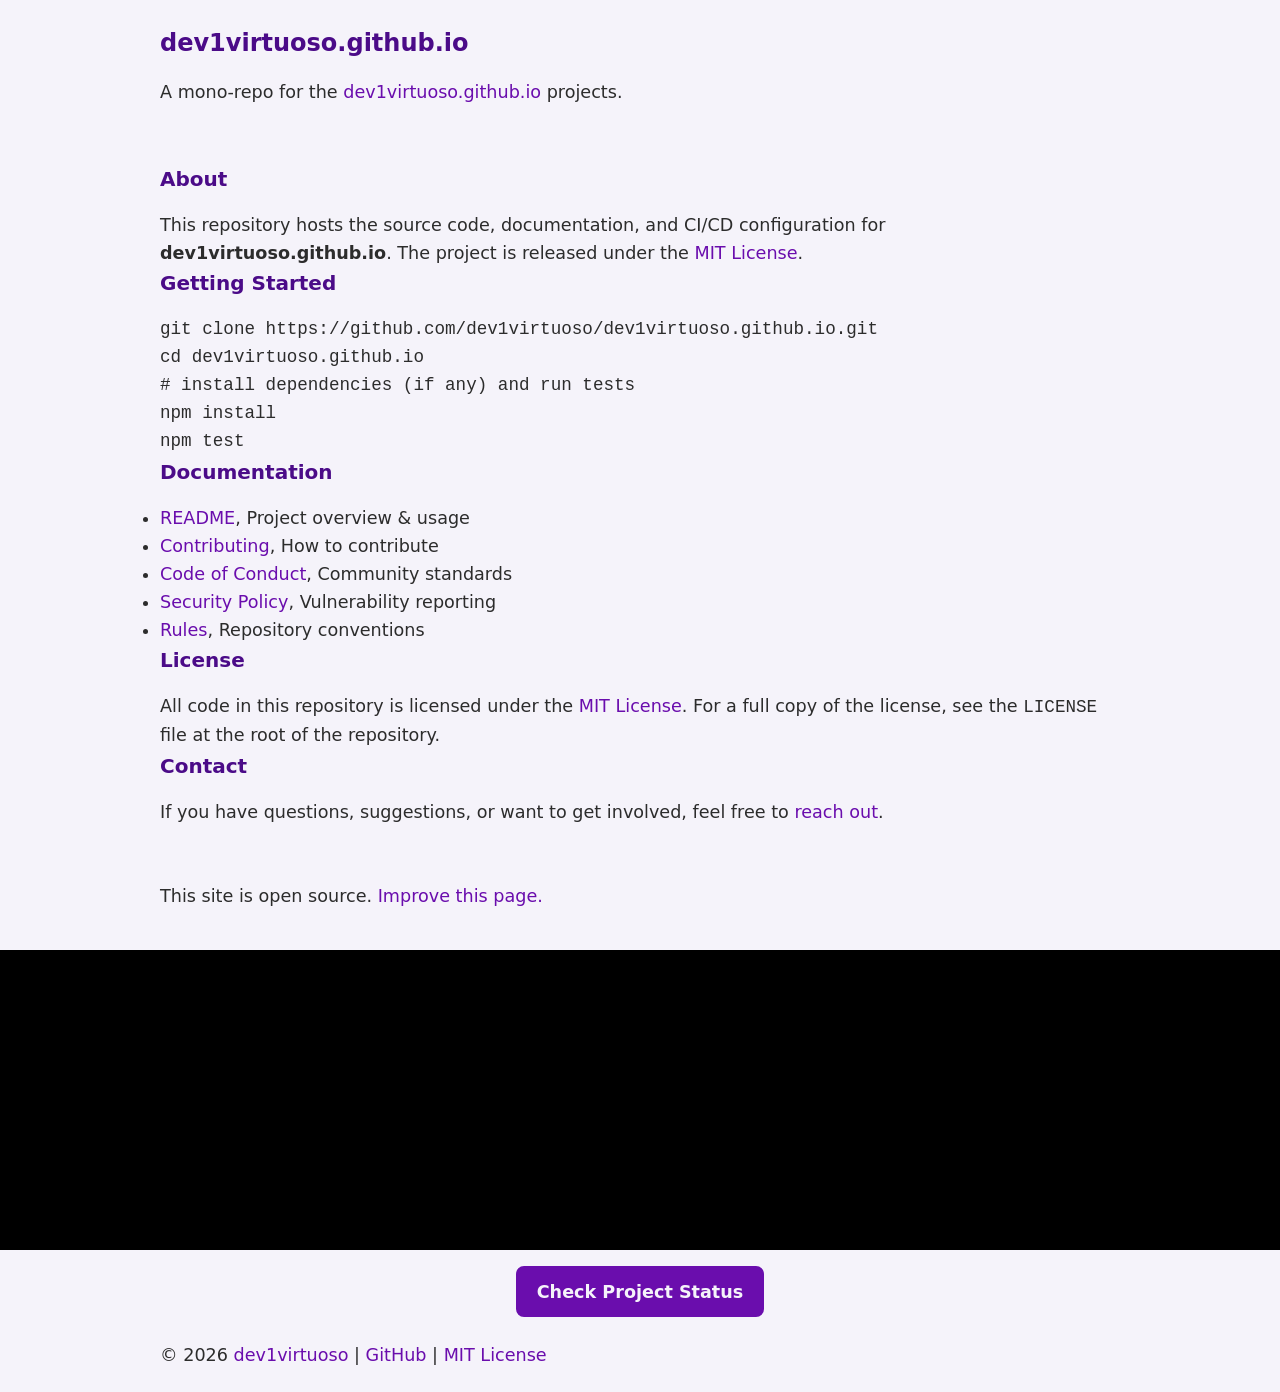
<file: index.html>
<!DOCTYPE html>
<html lang="en">

<head>
    <meta charset="UTF-8">
    <meta name="viewport" content="width=device-width, initial-scale=1">
    <title>dev1virtuoso.github.io, Project Home</title>
    <link rel="stylesheet" href="style.css">
</head>

<body>
    <header class="container">
        <div class="row">
            <div class="column">
                <h1>dev1virtuoso.github.io</h1>
                <p class="lead">A mono‑repo for the <a
                        href="https://github.com/dev1virtuoso/dev1virtuoso.github.io">dev1virtuoso.github.io</a>
                    projects.</p>
            </div>
        </div>
    </header>

    <main class="container">
        <section class="row">
            <div class="column">
                <h2>About</h2>
                <p>This repository hosts the source code, documentation, and CI/CD
                    configuration for <strong>dev1virtuoso.github.io</strong>. The project
                    is released under the <a href="https://opensource.org/licenses/MIT">MIT
                        License</a>.</p>
            </div>
        </section>

        <section class="row">
            <div class="column">
                <h2>Getting Started</h2>
                <pre><code>git clone https://github.com/dev1virtuoso/dev1virtuoso.github.io.git
cd dev1virtuoso.github.io
# install dependencies (if any) and run tests
npm install
npm test
</code></pre>
            </div>
        </section>

        <section class="row">
            <div class="column">
                <h2>Documentation</h2>
                <ul>
                    <li><a href="README.md">README</a>, Project overview &amp; usage</li>
                    <li><a href="CONTRIBUTING.md">Contributing</a>, How to contribute</li>
                    <li><a href="CODE_OF_CONDUCT.md">Code of Conduct</a>, Community standards</li>
                    <li><a href="SECURITY.md">Security Policy</a>, Vulnerability reporting</li>
                    <li><a href="RULES.md">Rules</a>, Repository conventions</li>
                </ul>
            </div>
        </section>

        <section class="row">
            <div class="column">
                <h2>License</h2>
                <p>All code in this repository is licensed under the
                    <a href="LICENSE">MIT License</a>. For a full copy of the license, see the
                    <code>LICENSE</code> file at the root of the repository.
                </p>
            </div>
        </section>

        <section class="row">
            <div class="column">
                <h2>Contact</h2>
                <p>If you have questions, suggestions, or want to get involved, feel free
                    to <a
                        href="https://github.com/dev1virtuoso/Documentation/blob/main/dev1virtuoso/Attachment/dev1virtuoso/carson-wu.md#Contact">reach
                        out</a>.</p>
            </div>
        </section>
    </main>

    <footer>
        This site is open source. <a href="https://github.com/dev1virtuoso/dev1virtuoso.github.io/"
            target="_blank">Improve this page.</a></p>
    </footer>

    <div class="container mt-2">
        <iframe id="bottom-iframe" src="sitemap-b.html" title="Sitemap"
            style="width: 100%; height: 300px; border: none;" scrolling="no"></iframe>
    </div>

    <div class="container mt-1 text-center">
        <a href="status-checker.html" class="btn">Check Project Status</a>
    </div>

    <footer class="container">
        <div class="row">
            <div class="column">
                <p>© 2026 <a href="https://github.com/dev1virtuoso">dev1virtuoso</a> |
                    <a href="https://github.com/dev1virtuoso/dev1virtuoso.github.io">GitHub</a> |
                    <a href="LICENSE">MIT License</a>
                </p>
            </div>
        </div>
    </footer>
</body>

</html>
</file>
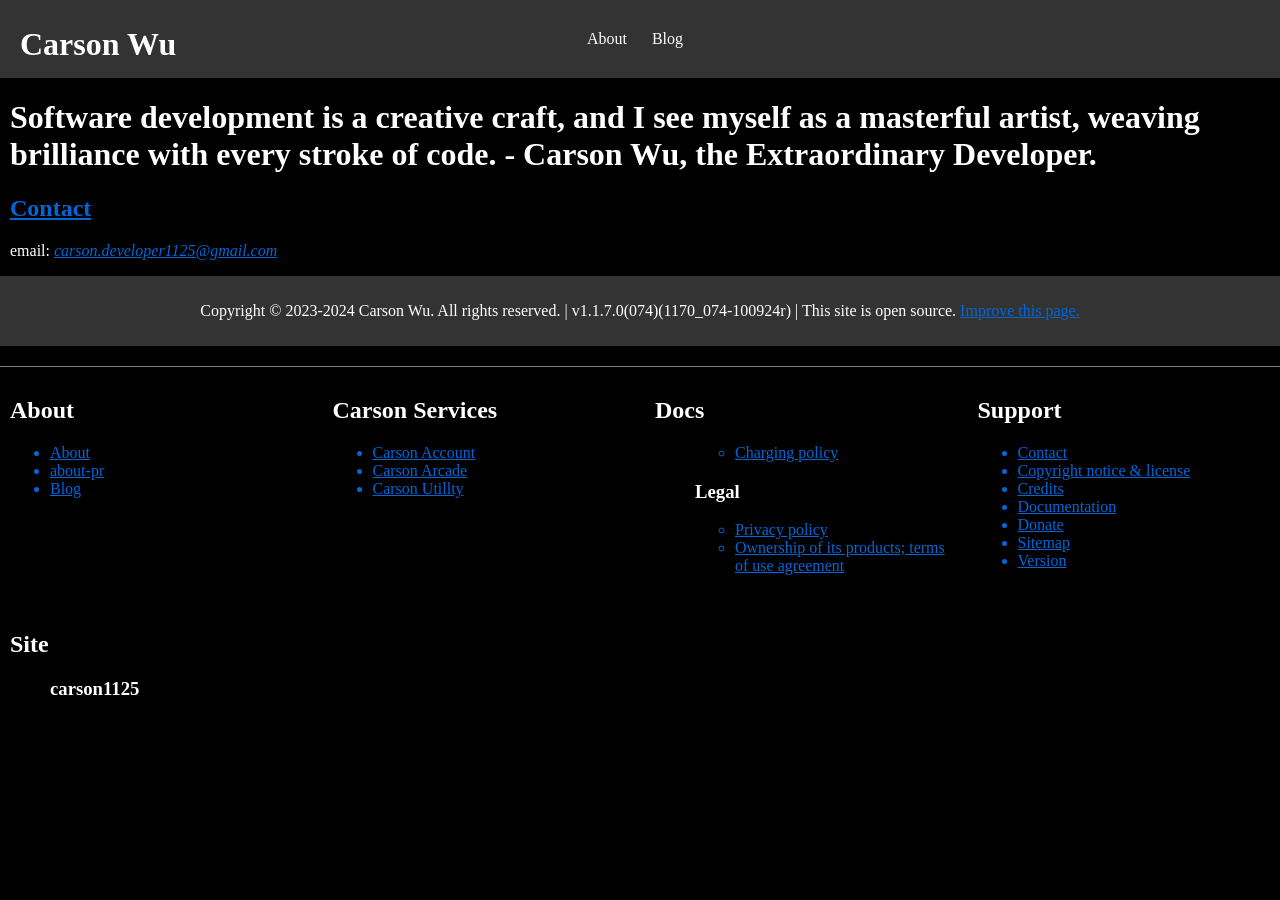
<file: Website/carson1125/index.html>
<!DOCTYPE html>
<html lang="en-US">

<head>
    <link rel="stylesheet" type="text/css" href="styles/style.css">
    <meta name="viewport" content="width=device-width, initial-scale=1">
    <meta charset="UTF-8">
    <link href="images/favicon.ico" rel="shortcut icon" />
    <title>Software developer | Carson Wu</title>
</head>

<body>
    <header>
        <h1 class="cw" onclick="goToHomePage()">Carson Wu</h1>
        <nav>
            <ul class="menu">
                <li><a href="about.html">About</a></li>
                <li><a href="Blog.html">Blog</a></li>
            </ul>
        </nav>
    </header>
    <div class="container">
        <h1>Software development is a creative craft, and I see myself as a masterful artist, weaving brilliance with
            every stroke of code. - Carson Wu, the Extraordinary Developer.</h1>
    </div>
    <div class="container">
        <h2><a href="contact.html">Contact</a></h2>
        <p style="cursor: pointer;">email: <a
                href="mailto:carson.developer1125@gmail.com"><i><u>carson.developer1125@gmail.com</u></i></a></p>
    </div>
    <footer>
        <p style="cursor: pointer;"><span onclick="goToCR()" class="cr"></span> | <span onclick="goToVE()"
                class="version"></span> | This site is open source. <a
                href="https://carson-we.github.io/Website/carson1125" target="_blank">Improve this page.</a></p>
    </footer>
    <iframe id="bottom-iframe" src="sitemap-b.html"></iframe>
    <script src="scripts/scripts.js"></script>
</body>

</html>
</file>
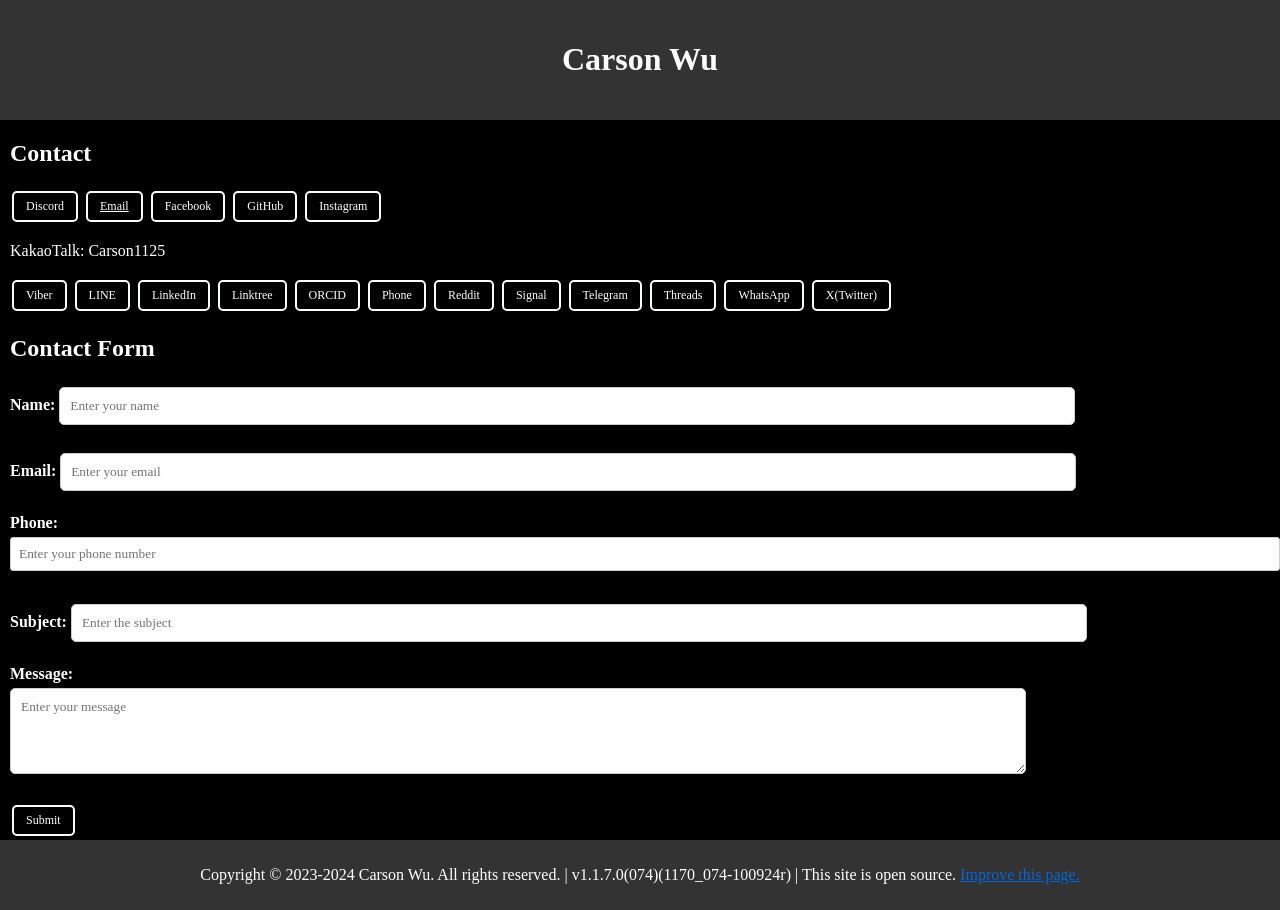
<file: contact.html>
<!DOCTYPE html>
<html lang="en-US">

<head>
  <link rel="stylesheet" type="text/css" href="styles/style.css">
  <meta name="viewport" content="width=device-width, initial-scale=1">
  <meta charset="UTF-8">
  <link href="images/favicon.ico" rel="shortcut icon" />
  <title>Contact | Carson Wu</title>
</head>

<body>
  <header>
    <h1>Carson Wu</h1>
  </header>
  <div class="container">
    <h2>Contact</h2>
    <a class="litr litr1" href="https://discordapp.com/users/893165893469732935" target="_blank">Discord</a>
    <a class="litr litr1" href="mailto:carson.developer1125@gmail.com"><u>Email</u></a>
    <a class="litr litr1" href="https://www.facebook.com/apple.we.98/" target="_blank">Facebook</a>
    <a class="litr litr1" href="https://github.com/Carson1125" target="_blank">GitHub</a>
    <a class="litr litr1" href="https://instagram.com/we.carson" target="_blank">Instagram</a>
    <p>KakaoTalk: Carson1125</p>
    <a class="litr litr1" href="viber://add?number=63078780" target="_blank">Viber</a>
    <a class="litr litr1" href="https://line.me/ti/p/k4_I_vkqFZ" target="_blank">LINE</a>
    <a class="litr litr1" href="https://www.linkedin.com/in/carson-wu-34a615325/" target="_blank">LinkedIn</a>
    <a class="litr litr1" href="https://linktr.ee/carsonwe" target="_blank">Linktree</a>
    <a class="litr litr1" href="https://orcid.org/0009-0004-2238-8912" target="_blank">ORCID</a>
    <a class="litr litr1" href="tel:+852 6307 8780">Phone</a>
    <a class="litr litr1" href="https://www.reddit.com/user/carson_we/" target="_blank">Reddit</a>
    <a class="litr litr1" href="https://signal.me/#eu/os05Q0OzC3s1NRRYvDNmobxTzCq1SPfX0ReOgDSQQbju04OeyaRG3rHClOwaf_m2"
      target="_blank">Signal</a>
    <a class="litr litr1" href="https://telegram.me/Carson_We" target="_blank">Telegram</a>
    <a class="litr litr1" href="https://www.threads.net/@we.carson" target="_blank">Threads</a>
    <a class="litr litr1" href="https://wa.me/63078780" target="_blank">WhatsApp</a>
    <a class="litr litr1" href="https://x.com/carson_we1125/" target="_blank">X(Twitter)</a>
    <h2>Contact Form</h2>
    <label for="nameText">Name:</label>
    <input type="text" id="nameText" placeholder="Enter your name" required><br><br>
    <label for="emailText">Email:</label>
    <input type="email" id="emailText" placeholder="Enter your email" required><br><br>
    <label for="telText">Phone:</label>
    <input type="tel" id="telText" placeholder="Enter your phone number" required><br><br>
    <label for="subText">Subject:</label>
    <input type="text" id="subText" placeholder="Enter the subject" required><br><br>
    <label for="bodyText">Message:</label><br>
    <textarea id="bodyText" rows="4" cols="50" placeholder="Enter your message"></textarea><br><br>
    <button class="btn btn1" onclick="submitHandler()">Submit</button>
    <a id="mailTo" style="display:none;"></a>
  </div>
  </div>
  <footer>
    <p style="cursor: pointer;"><span onclick="goToCR()" class="cr"></span> | <span onclick="goToVE()"
        class="version"></span> | This site is open source. <a href="https://carson-we.github.io/Website/carson1125"
        target="_blank">Improve this page.</a></p>
  </footer>
  <script src="scripts/scripts.js"></script>
</body>

</html>
</file>
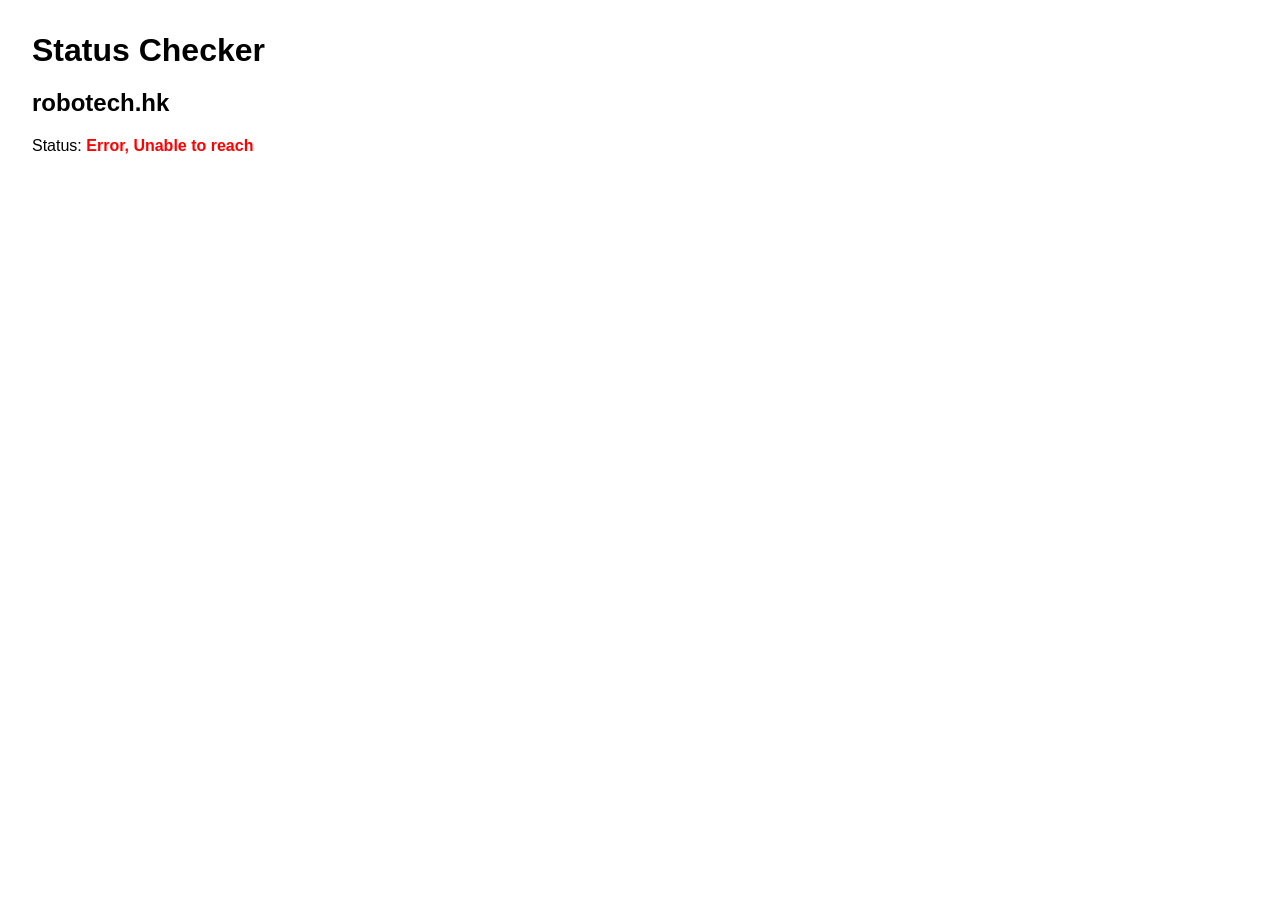
<file: status-checker.html>
<!DOCTYPE html>
<html lang="en">

<head>
    <meta charset="utf-8">
    <title>Project Status Checker</title>
    <style>
        body {
            font-family: Arial, sans-serif;
            margin: 2rem;
        }

        h1 {
            margin-bottom: .5rem;
        }

        .site {
            margin-bottom: 1.5rem;
        }

        .status {
            font-weight: bold;
        }
    </style>
    <script>
        function check(url, id) {
            var img = new Image();
            img.onload = function () {
                document.getElementById(id).textContent = "200, OK";
                document.getElementById(id).style.color = "green";
            };
            img.onerror = function () {
                document.getElementById(id).textContent = "Error, Unable to reach";
                document.getElementById(id).style.color = "red";
            };
            setTimeout(function () {
                if (!img.complete) {
                    img.onerror();
                }
            }, 7000);
            img.src = url + "/favicon.ico?" + Math.random();
        }
        window.onload = function () {
            check("https://robotech.hk", "status-rt");
        };
    </script>
</head>

<body>
    <h1>Status Checker</h1>

    <div class="site">
        <h2>robotech.hk</h2>
        <p>Status: <span id="status-rt" class="status">Checking…</span></p>
    </div>
</body>

</html>
</file>
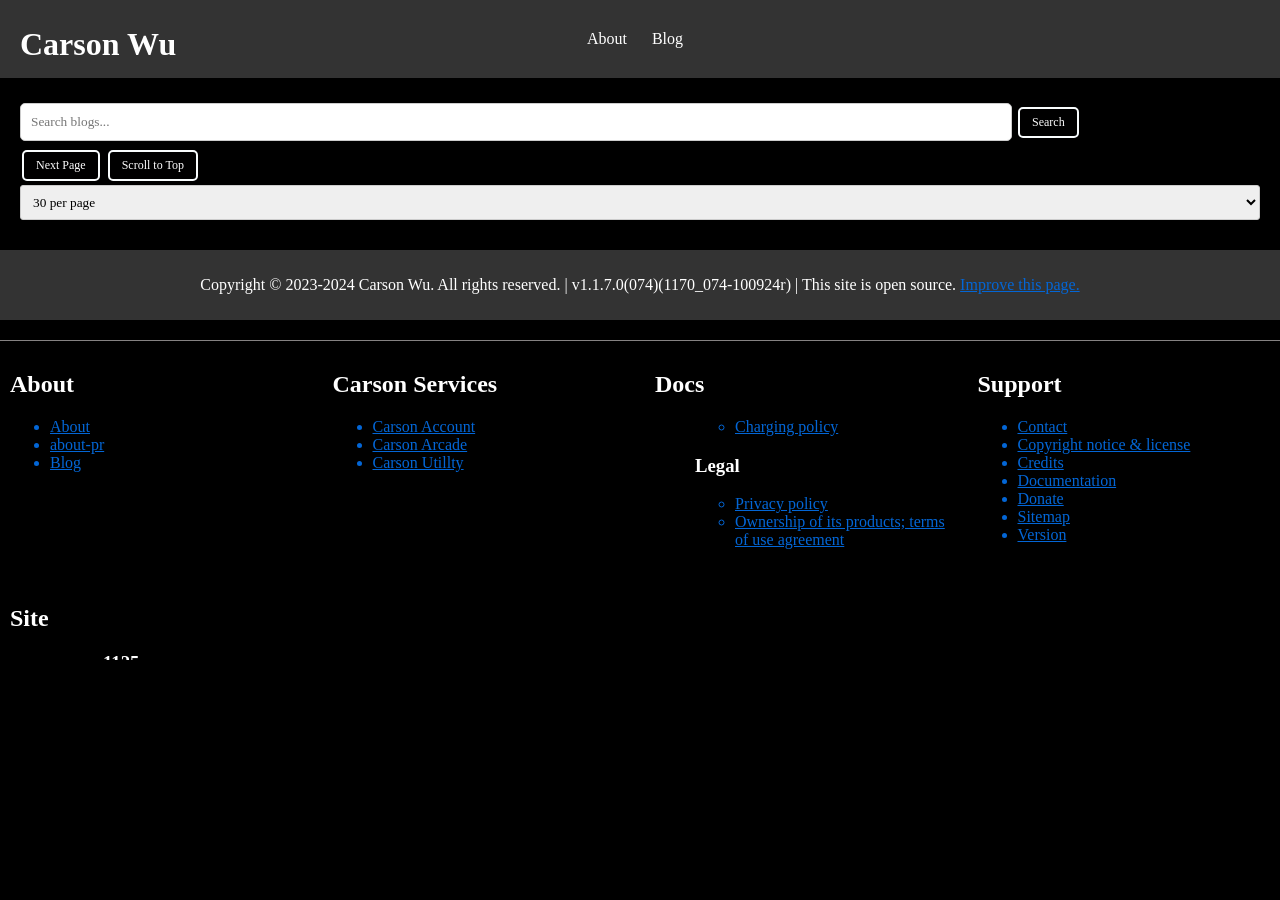
<file: Website/carson1125/Blog.html>
<!DOCTYPE html>
<html lang="en-US">

<head>
    <link rel="stylesheet" type="text/css" href="styles/style.css">
    <meta name="viewport" content="width=device-width, initial-scale=1">
    <meta charset="UTF-8">
    <link href="images/favicon.ico" rel="shortcut icon" />
    <title>Blog | Carson Wu</title>
</head>

<body>
    <header>
        <h1 class="cw" onclick="goToHomePage()">Carson Wu</h1>
        <nav>
            <ul class="menu">
                <li><a href="about.html">About</a></li>
                <li><a href="Blog.html">Blog</a></li>
            </ul>
        </nav>
    </header>
    <section>
        <input type="text" id="searchInput" placeholder="Search blogs...">
        <button id="searchBtn" class="btn btn1">Search</button>
        <div id="SearchblogContainer" class="card-container"></div>
        <div id="blog-container" class="card-container"></div>
        <button id="back-to-previous-btn" class="btn btn1" style="display: none">Back to Previous Page</button>
        <button id="next-page-btn" class="btn btn1">Next Page</button>
        <button id="scroll-top-btn" class="btn btn1">Scroll to Top</button>
        <select id="blog-per-page">
            <option value="10">10 per page</option>
            <option value="20">20 per page</option>
            <option value="30" selected>30 per page</option>
        </select>
    </section>
    <footer>
        <p style="cursor: pointer;"><span onclick="goToCR()" class="cr"></span> | <span onclick="goToVE()"
                class="version"></span> | This site is open source. <a
                href="https://carson-we.github.io/Website/carson1125" target="_blank">Improve this page.</a></p>
    </footer>
    <iframe id="bottom-iframe" src="sitemap-b.html"></iframe>
    <script src="scripts/scripts.js"></script>
</body>

</html>
</file>
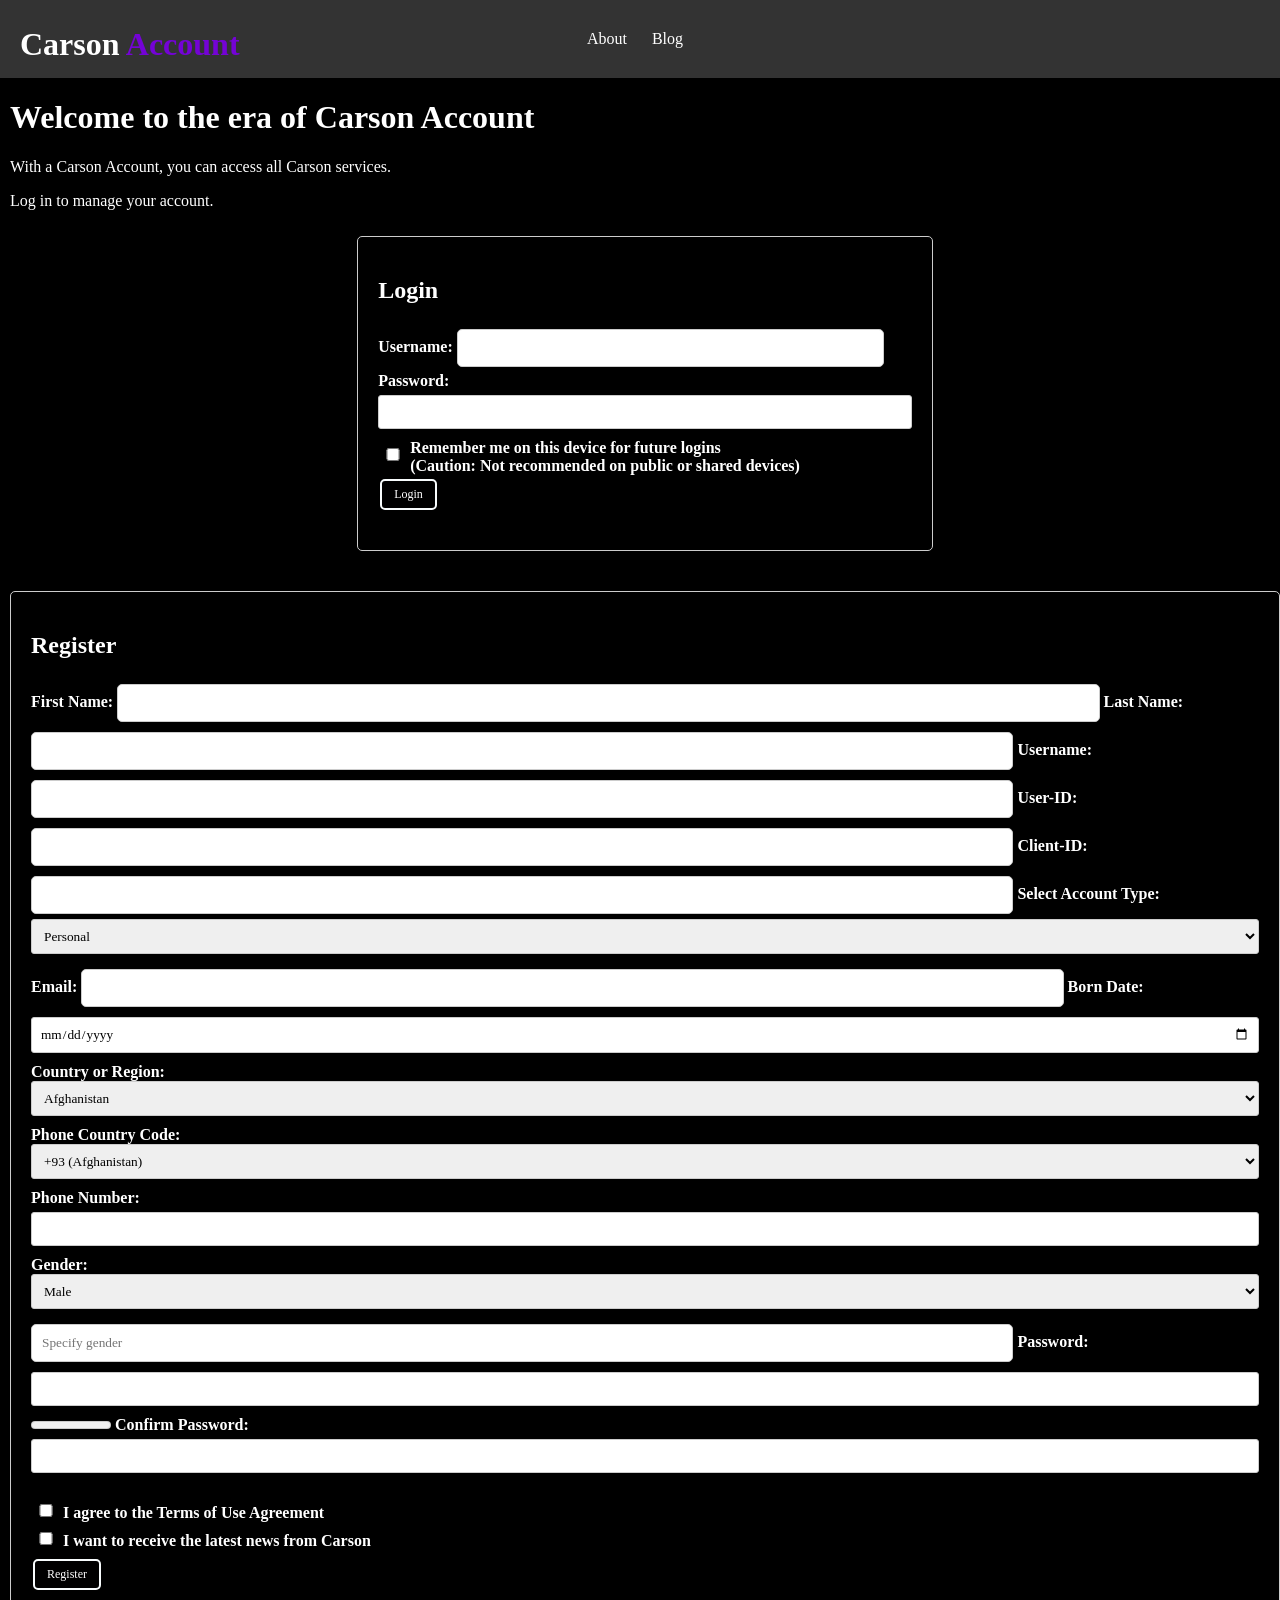
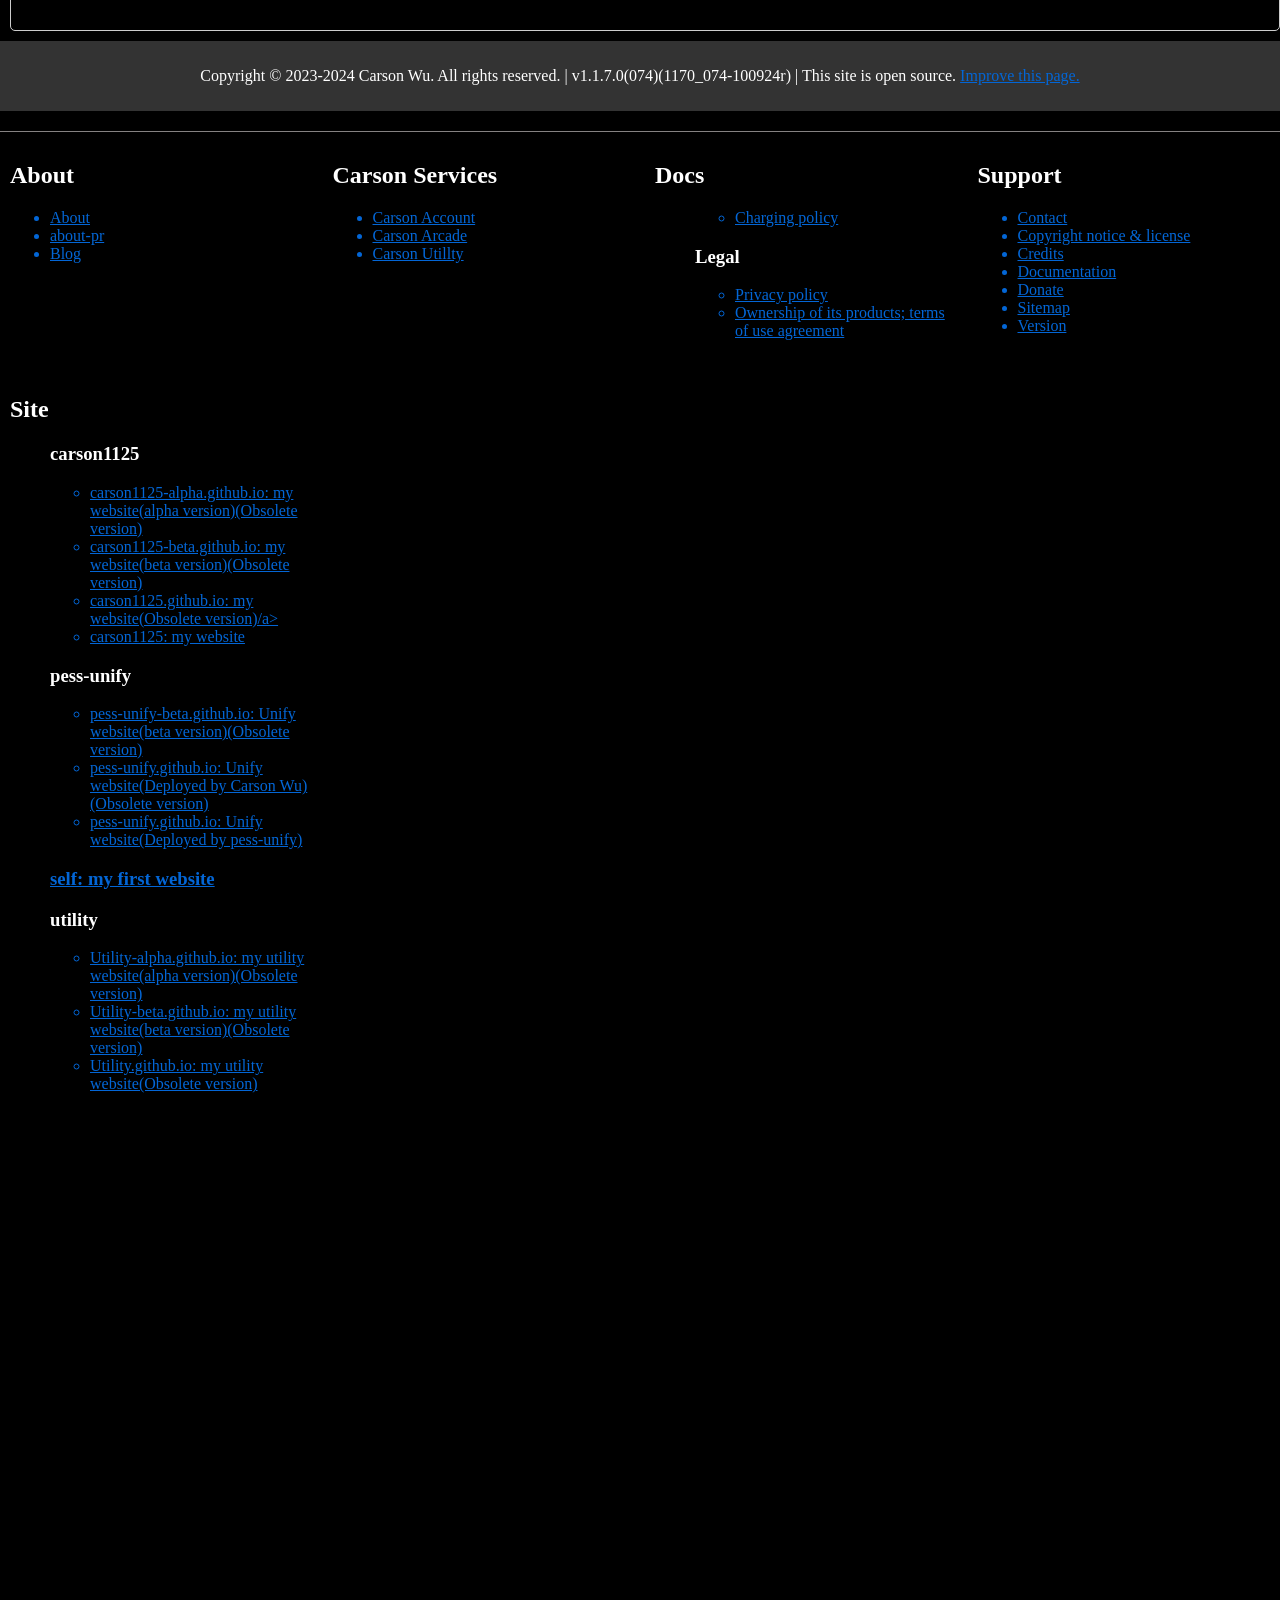
<file: Website/carson1125/ca-index.html>
<!DOCTYPE html>
<html lang="en-US">

<head>
    <link rel="stylesheet" type="text/css" href="styles/style.css">
    <meta name="viewport" content="width=device-width, initial-scale=1">
    <meta charset="UTF-8">
    <link href="images/favicon.ico" rel="shortcut icon" />
    <title>Carson Account | Carson Wu</title>
</head>

<body>
    <header>
        <h1 class="cw" onclick="goToCAHomePage()">Carson <span class="ca-icon">Account</span></h1>
        <nav>
            <ul class="menu">
                <li><a href="about.html">About</a></li>
                <li><a href="Blog.html">Blog</a></li>
            </ul>
        </nav>
    </header>
    <div class="container">
        <h1>Welcome to the era of Carson Account</h1>
        <p>With a Carson Account, you can access all Carson services.</p>
        <p>Log in to manage your account.</p>
    </div>
    <div class="ca-frame-container">
        <div class="ca-frame">
            <h2>Login</h2>
            <div class="input-container">
                <label for="username">Username:</label>
                <input type="text" id="signin-Username">
                <label for="password">Password:</label>
                <input type="password" id="signin-Password">
                <label class="checkbox-wrapper">
                    <input type="checkbox" id="RememberMe">Remember me on this device for future logins<br>(Caution: Not
                    recommended on public or shared devices)
                </label>
                <button class="btn btn1" onclick="login()">Login</button>
                <p id="loginMessage"></p>
            </div>
        </div>
        <div class="ca-frame">
            <h2>Register</h2>
            <div class="input-container">
                <label for="firstName">First Name:</label>
                <input type="text" id="firstName">
                <label for="lastName">Last Name:</label>
                <input type="text" id="lastName">
                <label for="username">Username:</label>
                <input type="text" id="username">
                <label for="userid">User-ID:</label>
                <input type="text" id="userid">
                <label for="clientid">Client-ID:</label>
                <input type="text" id="clientid">
                <label for="account-class">Select Account Type:</label>
                <select id="account-class">
                    <option value="personal">Personal</option>
                    <option value="company">Company</option>
                </select>
                <label for="email">Email:</label>
                <input type="email" id="email">
                <label for="dateDropdowns">Born Date:</label>
                <input type="date" id="dateDropdowns" class="form-control">
                <label for="country">Country or Region:</label>
                <select id="country" name="country" class="form-control"></select>
                <label for="phoneCountry">Phone Country Code:</label>
                <select id="phoneCountry" class="form-control"></select>
                <label for="phone">Phone Number:</label>
                <input type="tel" id="phone" class="form-control">
                <label for="gender">Gender:</label>
                <select id="gender" name="gender" class="form-control"></select>
                <input type="text" placeholder="Specify gender">
                <label for="password">Password:</label>
                <input type="password" id="password" oninput="checkPasswordStrength()">
                <meter max="4" id="password-strength-meter"></meter>
                <label for="confirmPassword">Confirm Password:</label>
                <input type="password" id="confirmPassword" oninput="checkPasswordMatch()">
                <p id="passwordMatchMessage"></p>
                <label class="checkbox-wrapper">
                    <input type="checkbox" id="agreeTerms">I agree to the Terms of Use Agreement
                </label>
                <label class="checkbox-wrapper">
                    <input type="checkbox" id="receiveNews">I want to receive the latest news from Carson
                </label>
                <button class="btn btn1" onclick="signUp()">Register</button>
                <p id="signupMessage"></p>
            </div>
        </div>
    </div>
    <footer>
        <p style="cursor: pointer;"><span onclick="goToCR()" class="cr"></span> | <span onclick="goToVE()"
                class="version"></span> | This site is open source. <a
                href="https://carson-we.github.io/Website/carson1125" target="_blank">Improve this page.</a></p>
    </footer>
    <iframe id="bottom-iframe" src="sitemap-b.html"></iframe>
    <script src="scripts/scripts.js"></script>
    <script src="scripts/websitekit.js"></script>
</body>

</html>
</file>
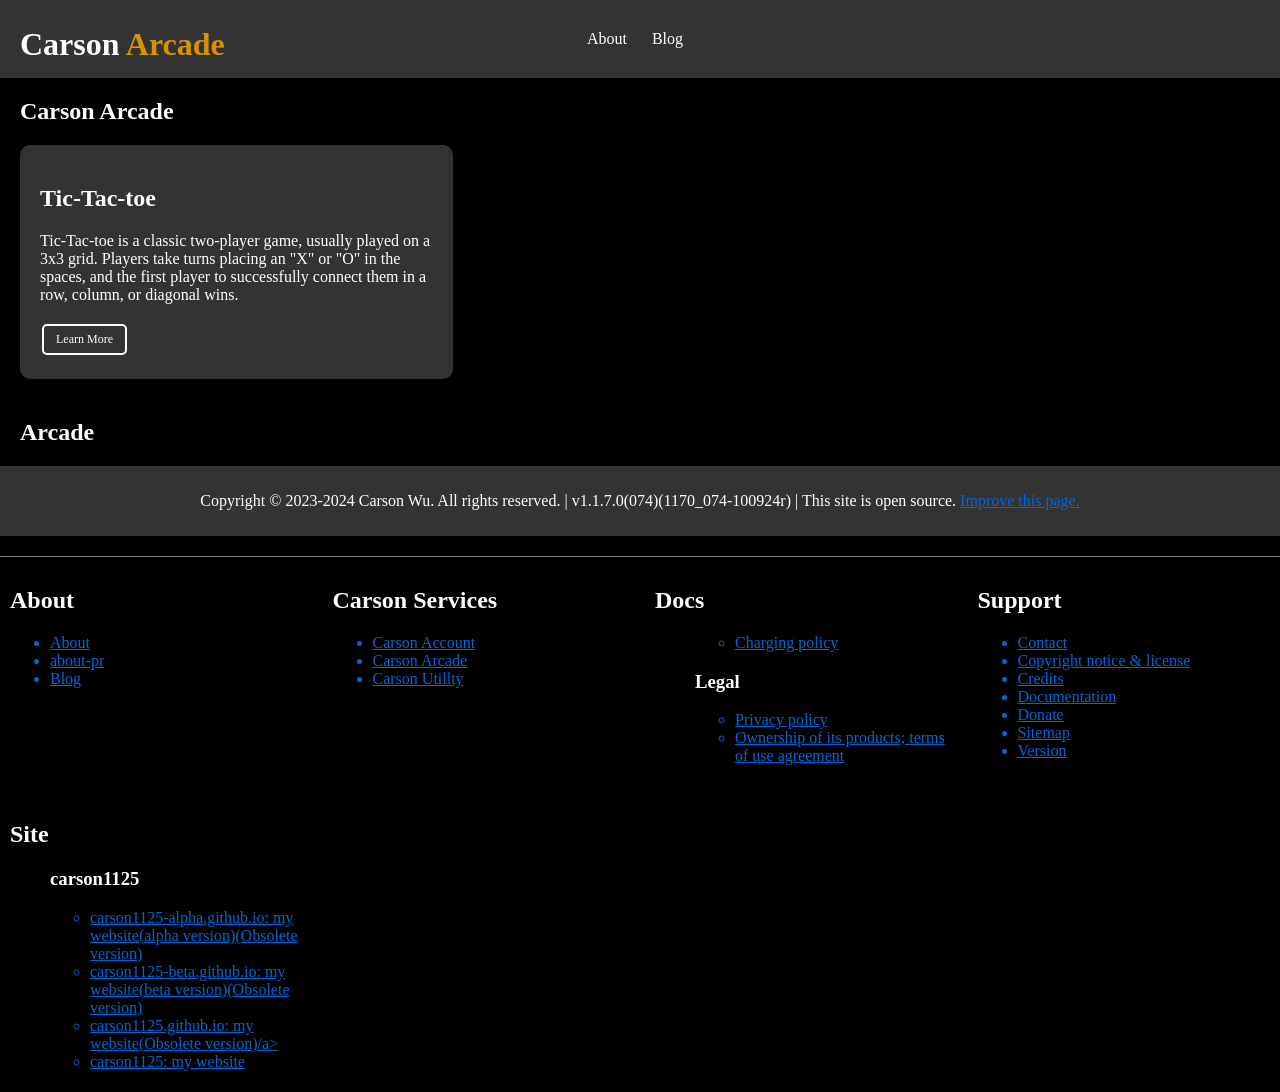
<file: Website/carson1125/car-index.html>
<!DOCTYPE html>
<html lang="en-US">

<head>
    <link rel="stylesheet" type="text/css" href="styles/style.css">
    <meta charset="UTF-8">
    <meta name="viewport" content="width=device-width, initial-scale=1">
    <link href="images/favicon.ico" rel="shortcut icon" />
    <title>Arcade | Carson Arcade</title>
</head>

<body>
    <header>
        <h1 class="cw" onclick="goToHomePage()">Carson <span class="car-icon">Arcade</span></h1>
        <nav>
            <ul class="menu">
                <li><a href="about.html">About</a></li>
                <li><a href="Blog.html">Blog</a></li>
            </ul>
        </nav>
    </header>

    <section>
        <h1>Carson Arcade</h1>
    </section>
    <section class="card-container">
        <div class="card">
            <h2>Tic-Tac-toe</h2>
            <p>Tic-Tac-toe is a classic two-player game, usually played on a 3x3 grid. Players take turns placing an "X"
                or "O" in the
                spaces, and the first player to successfully connect them in a row, column, or diagonal wins.</p>
            <a class="btn btn1" href="#tic-tac-toe">Learn More</a>
        </div>
    </section>
    <section>
        <h2>Arcade</h2>
    </section>
    <section>
    </section>
    <footer>
        <p style="cursor: pointer;"><span onclick="goToCR()" class="cr"></span> | <span onclick="goToVE()"
                class="version"></span> | This site is open source. <a
                href="https://carson-we.github.io/Website/carson1125" target="_blank">Improve this page.</a></p>
    </footer>
    <iframe id="bottom-iframe" src="sitemap-b.html"></iframe>
    <script src="scripts/scripts.js"></script>
</body>

</html>
</file>
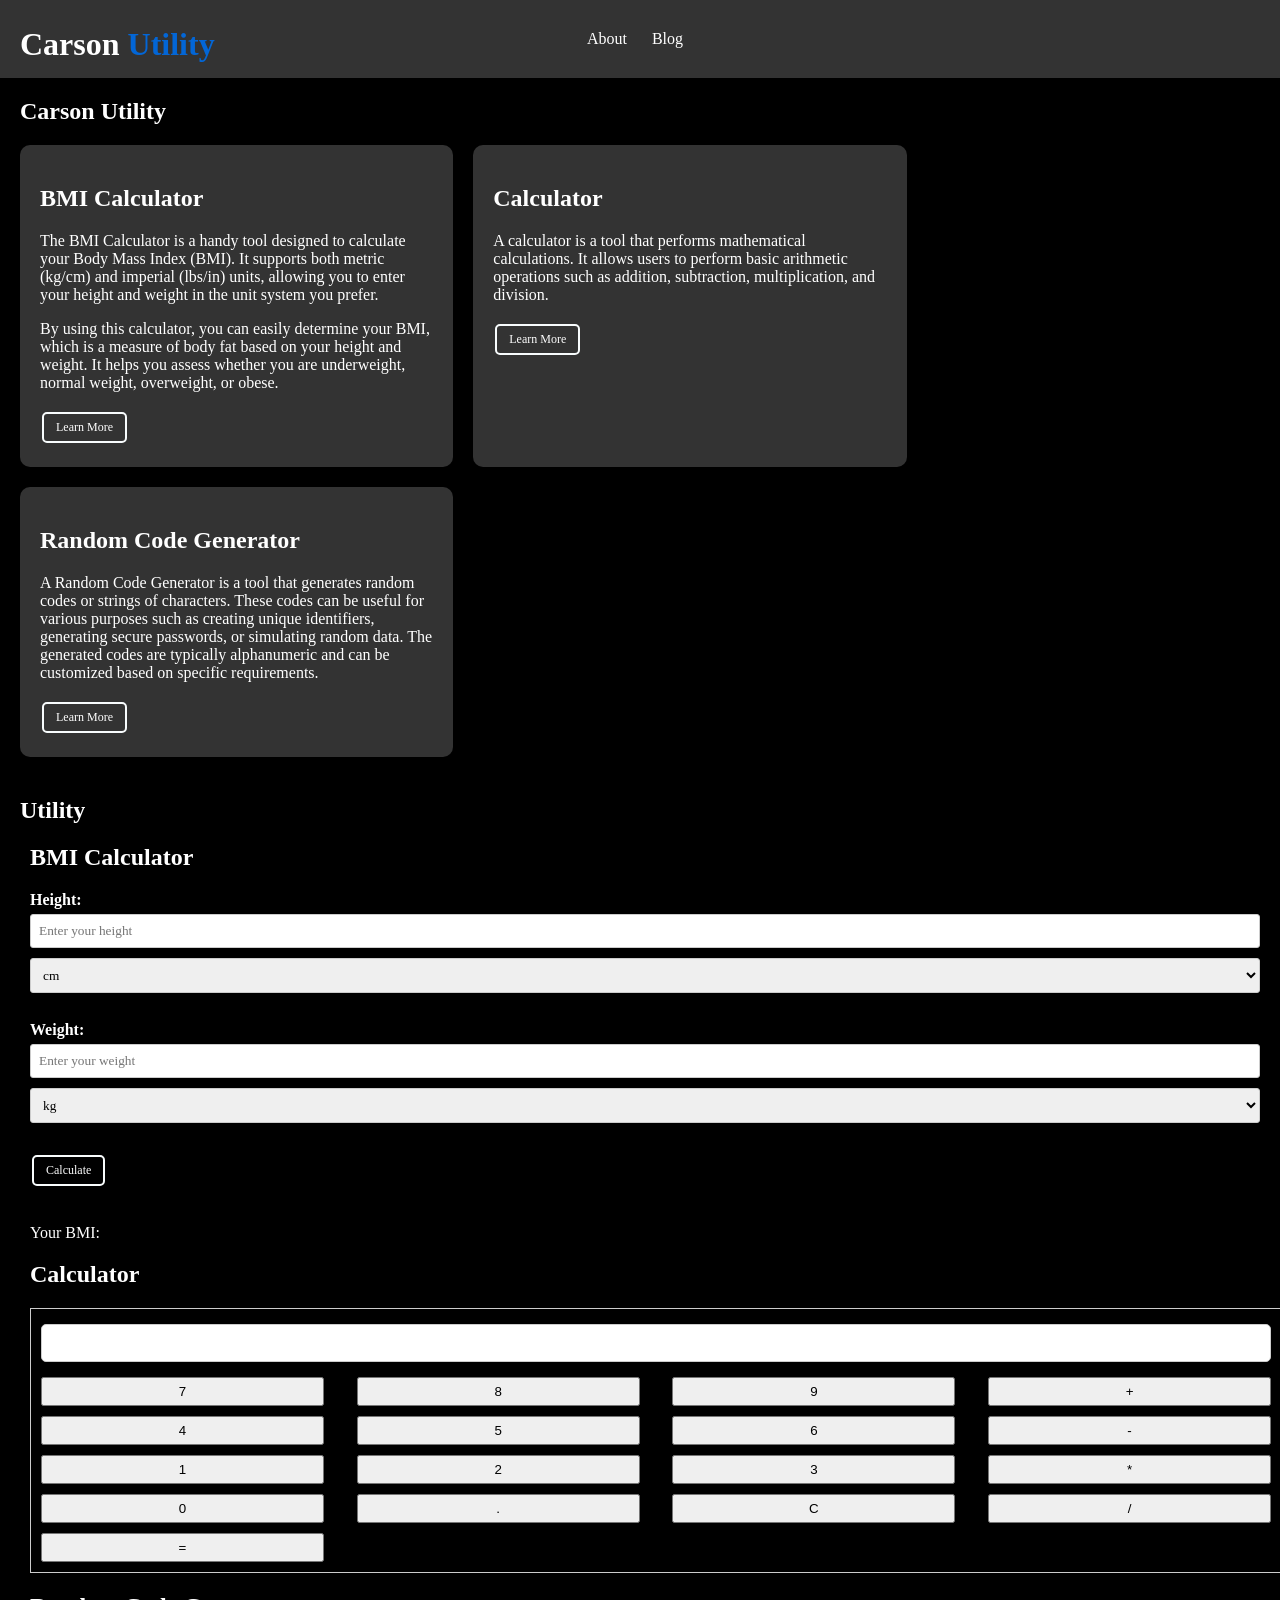
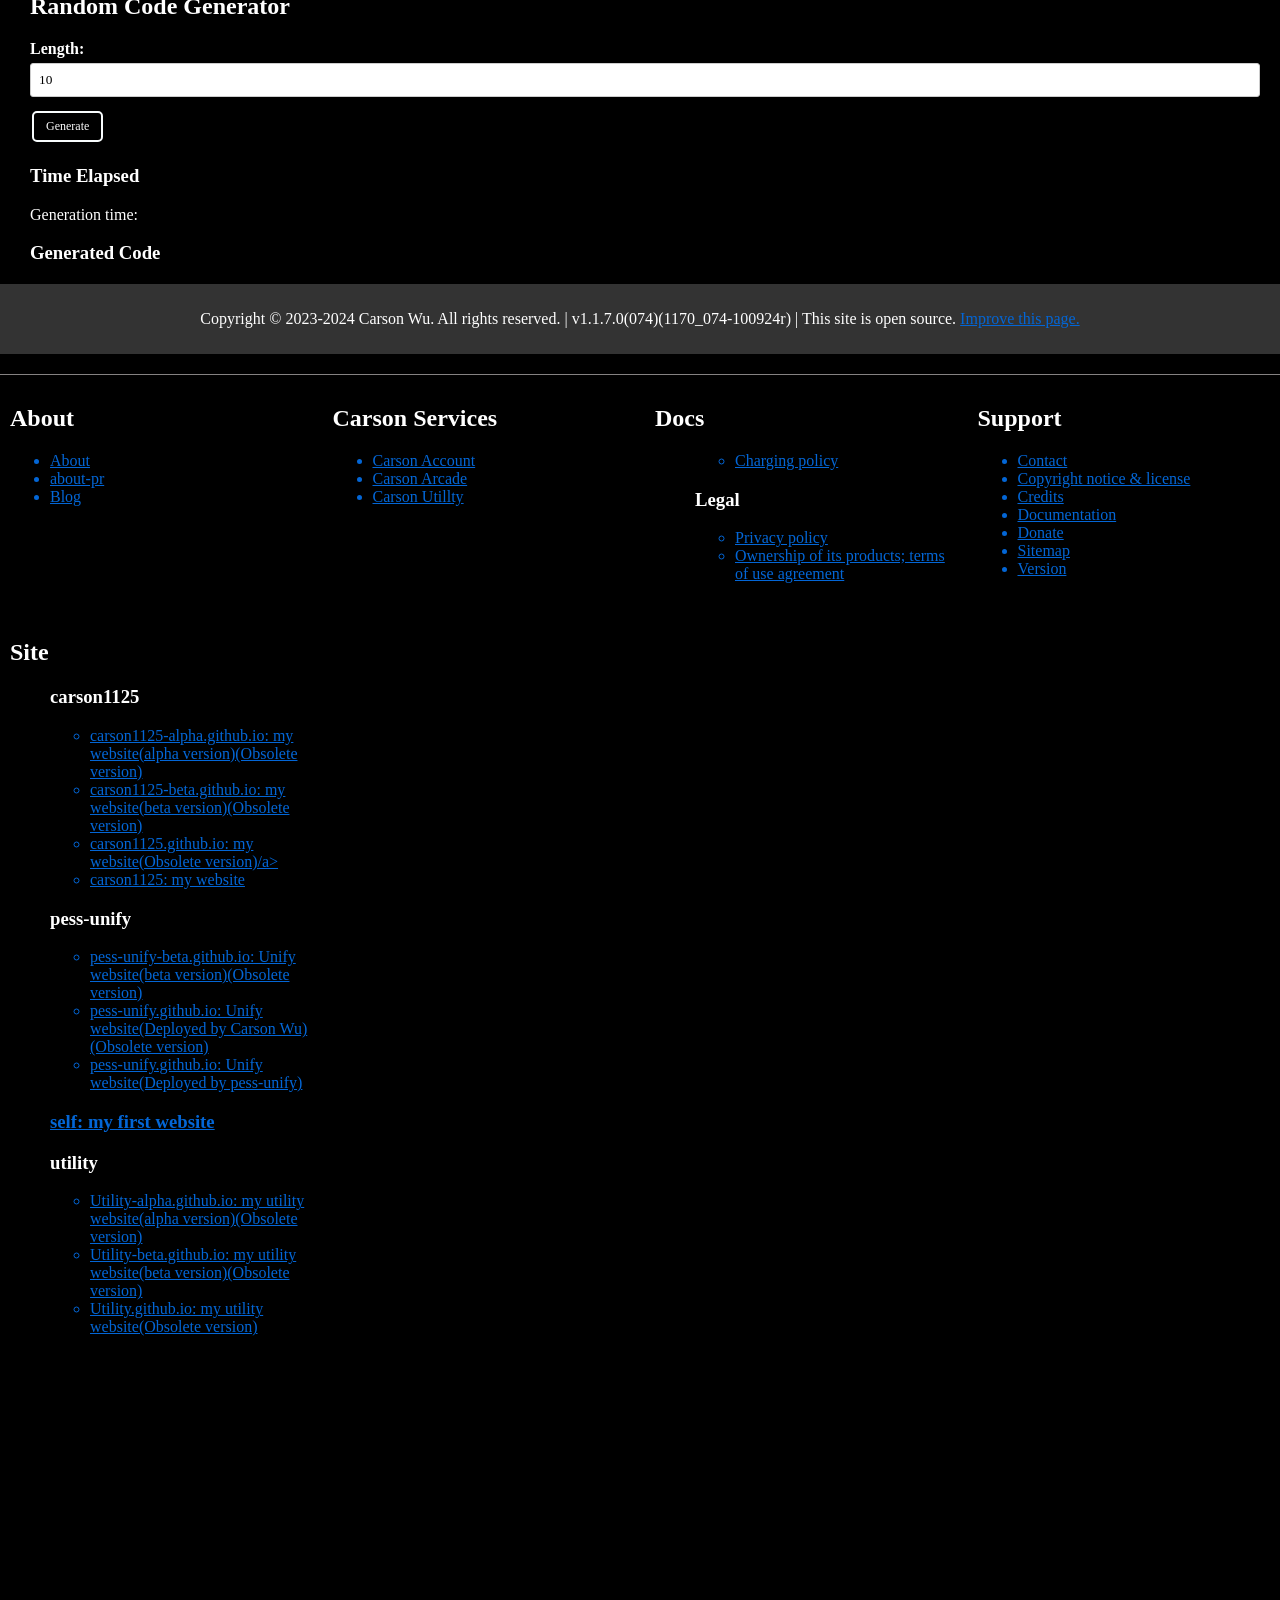
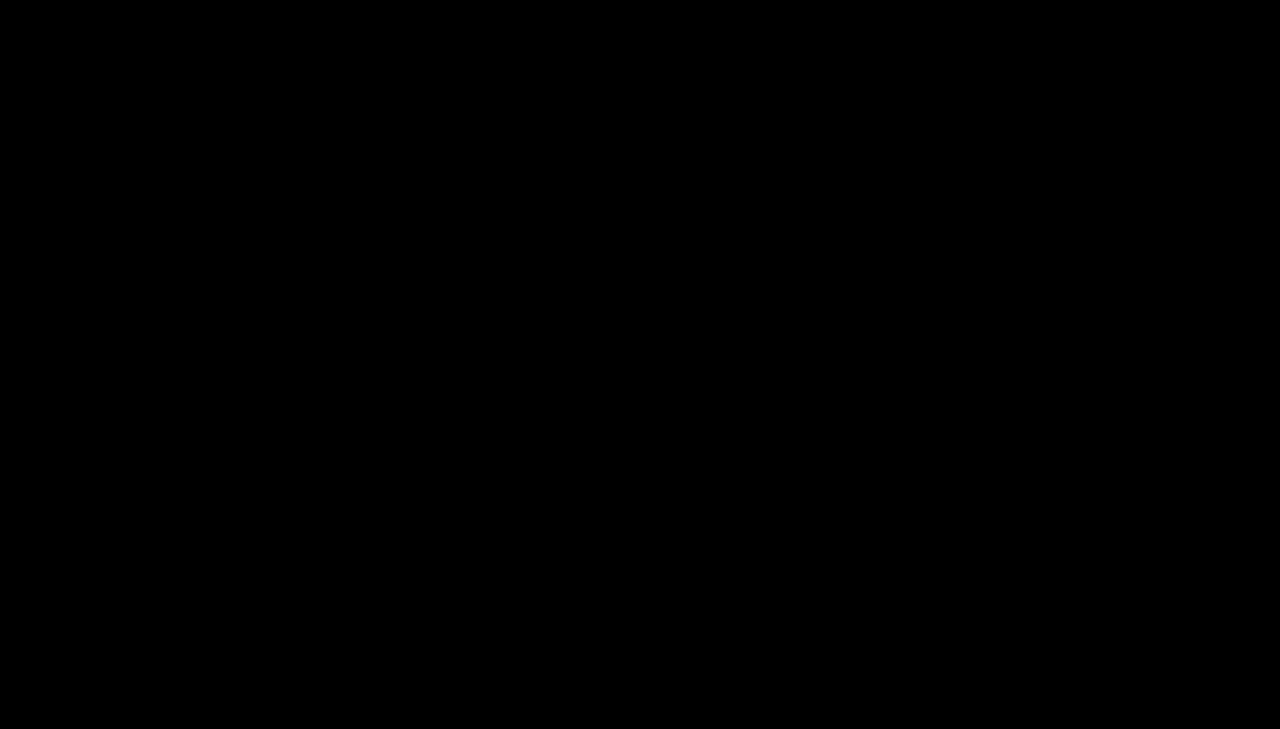
<file: Website/carson1125/cu-index.html>
<!DOCTYPE html>
<html lang="en-US">

<head>
    <link rel="stylesheet" type="text/css" href="styles/style.css">
    <meta charset="UTF-8">
    <meta name="viewport" content="width=device-width, initial-scale=1">
    <link href="images/favicon.ico" rel="shortcut icon" />
    <title>Utility | Carson Utility</title>
</head>

<body>
    <header>
        <h1 class="cw" onclick="goToHomePage()">Carson <span class="cu-icon">Utility</span></h1>
        <nav>
            <ul class="menu">
                <li><a href="about.html">About</a></li>
                <li><a href="Blog.html">Blog</a></li>
            </ul>
        </nav>
    </header>
    <section>
        <h1>Carson Utility</h1>
    </section>
    <section class="card-container">
        <div class="card">
            <h2>BMI Calculator</h2>
            <p>The BMI Calculator is a handy tool designed to calculate your Body Mass Index (BMI). It supports both
                metric
                (kg/cm) and imperial (lbs/in) units, allowing you to enter your height and weight in the unit system you
                prefer.
            </p>
            <p>By using this calculator, you can easily determine your BMI, which is a measure of body fat based on your
                height
                and weight. It helps you assess whether you are underweight, normal weight, overweight, or obese.</p>
            <a class="btn btn1" href="#bmi-calculator">Learn More</a>
        </div>
        <div class="card">
            <h2>Calculator</h2>
            <p>A calculator is a tool that performs mathematical calculations. It allows users to perform basic
                arithmetic operations such as addition, subtraction, multiplication, and division.</p>
            <a class="btn btn1" href="#calculator">Learn More</a>
        </div>
        <div class="card">
            <h2>Random Code Generator</h2>
            <p>A Random Code Generator is a tool that generates random codes or strings of characters. These codes can
                be useful for various purposes such as creating unique identifiers, generating secure passwords, or
                simulating random data. The generated codes are typically alphanumeric and can be customized based on
                specific requirements.</p>
            <a class="btn btn1" href="#rcg">Learn More</a>
        </div>
    </section>
    <section>
        <h2>Utility</h2>
    </section>
    <section>
        <div class="container">
            <h2 id="bmi-calculator">BMI Calculator</h2>
            <label for="height">Height:</label>
            <input type="number" id="height" placeholder="Enter your height">
            <select id="height-unit">
                <option value="cm">cm</option>
                <option value="in">in</option>
            </select><br><br>
            <label for="weight">Weight:</label>
            <input type="number" id="weight" placeholder="Enter your weight">
            <select id="weight-unit">
                <option value="kg">kg</option>
                <option value="lbs">lbs</option>
            </select><br><br>
            <button class="btn btn1" onclick="calculateBMI()">Calculate</button><br><br>
            <p>Your BMI: <span id="result"></span></p>
        </div>
        <div class="container">
            <h2 id="calculator">Calculator</h2>
            <div class="calculator">
                <input type="text" id="display" readonly>
                <div class="row">
                    <button onclick="appendToDisplay('7')">7</button>
                    <button onclick="appendToDisplay('8')">8</button>
                    <button onclick="appendToDisplay('9')">9</button>
                    <button onclick="appendToDisplay('+')">+</button>
                </div>
                <div class="row">
                    <button onclick="appendToDisplay('4')">4</button>
                    <button onclick="appendToDisplay('5')">5</button>
                    <button onclick="appendToDisplay('6')">6</button>
                    <button onclick="appendToDisplay('-')">-</button>
                </div>
                <div class="row">
                    <button onclick="appendToDisplay('1')">1</button>
                    <button onclick="appendToDisplay('2')">2</button>
                    <button onclick="appendToDisplay('3')">3</button>
                    <button onclick="appendToDisplay('*')">*</button>
                </div>
                <div class="row">
                    <button onclick="appendToDisplay('0')">0</button>
                    <button onclick="appendToDisplay('.')">.</button>
                    <button onclick="clearDisplay()">C</button>
                    <button onclick="appendToDisplay('/')">/</button>
                </div>
                <button onclick="calculate()">=</button>
            </div>
        </div>
        <div class="container">
            <div>
                <h2 id="rcg">Random Code Generator</h2>
                <label for="length">Length:</label>
                <input type="number" id="length" min="1" value="10">
                <button class="btn btn1" onclick="generateRandomCode()">Generate</button>
            </div>
            <div>
                <h3>Time Elapsed</h3>
                <p>Generation time:</p>
                <p id="time"></p>
            </div>
            <div>
                <h3>Generated Code</h3>
                <div id="grcresult"></div>
            </div>
    </section>
    <footer>
        <p style="cursor: pointer;"><span onclick="goToCR()" class="cr"></span> | <span onclick="goToVE()"
                class="version"></span> | This site is open source. <a
                href="https://carson-we.github.io/Website/carson1125" target="_blank">Improve this page.</a></p>
    </footer>
    <iframe id="bottom-iframe" src="sitemap-b.html"></iframe>
    <script src="scripts/scripts.js"></script>
</body>

</html>
</file>
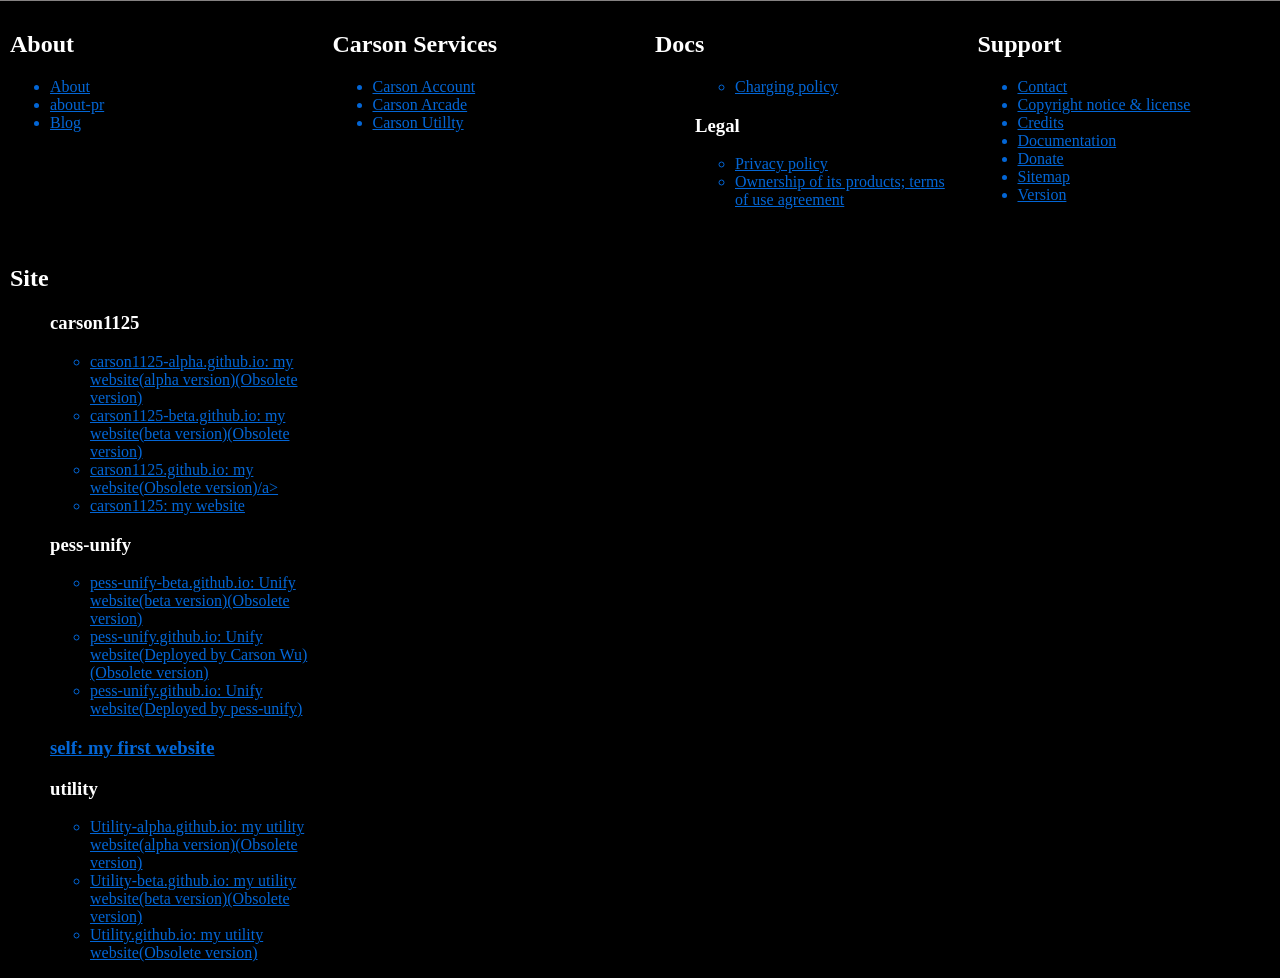
<file: Website/carson1125/sitemap-b.html>
<!DOCTYPE html>
<html lang="en-US">

<head>
    <link rel="stylesheet" type="text/css" href="styles/style.css">
    <meta name="viewport" content="width=device-width, initial-scale=1">
    <meta charset="UTF-8">
    <link href="images/favicon.ico" rel="shortcut icon" />
    <title>Sitemap | Carson Wu</title>
</head>

<body>
    <div class="solid-line"></div>
    <div class="stm-container">
        <div>
            <h2>About</h2>
            <ul class="tree">
                <li><a href="about.html" target="_top">About</a></li>
                <li><a href="about.html#tab2" target="_top">about-pr</a></li>
                <li><a href="Blog.html" target="_top">Blog</a></li>
            </ul>
        </div>
        <div>
            <h2>Carson Services</h2>
            <ul class="tree">
                <li><a href="ca-index.html" target="_top">Carson Account</a></li>
                <li><a href="car-index.html" target="_top">Carson Arcade</a></li>
                <li><a href="cu-index.html" target="_top">Carson Utillty</a></li>
            </ul>
        </div>
        <div>
            <h2>Docs</h2>
            <ul>
                <ul class="tree">
                    <li><a href="https://github.com/Carson1125/Documentation/blob/main/Docs/CP.md"
                            target="_blank">Charging policy</a></li>
                </ul>
                <h3>Legal</h3>
                <ul class="tree">
                    <li><a href="https://github.com/Carson1125/Documentation/blob/main/Docs/Legal/PP.md"
                            target="_blank">Privacy policy</a></li>
                    <li><a href="https://github.com/Carson1125/Documentation/blob/main/Docs/Legal/TOUA.md"
                            target="_blank">Ownership of its products; terms of use agreement</a></li>
                </ul>
            </ul>
        </div>
        <div>
            <h2>Support</h2>
            <ul class="tree">
                <li><a href="about.html#tab3" target="_top">Contact</a></li>
                <li><a href="https://github.com/Carson1125/Documentation/blob/main/Website/carson1125/carson1125/Docs/li.md"
                        target="_blank">Copyright notice & license</a></li>
                <li><a href="https://github.com/Carson1125/Documentation/blob/main/Website/carson1125/carson1125/Docs/credits.md"
                        target="_blank">Credits</a></li>
                <li><a href="https://github.com/Carson1125/Documentation" target="_blank">Documentation</a></li>
                <li><a href="about.html#tab4" target="_top">Donate</a></li>
                <li><a href="sitemap.html" target="_top">Sitemap</a></li>
                <li><a href="https://github.com/Carson1125/Documentation/blob/main/Website/carson1125/carson1125/Docs/ve.md"
                        target="_blank">Version</a></li>
            </ul>
        </div>
        <div>
            <h2>Site</h2>
            <ul>
                <h3>carson1125</h3>
                <ul class="tree">
                    <li><a href="https://carson1125.github.io/Obsolete/Website/carson1125/carson1125-alpha.github.io/"
                            target="_blank">carson1125-alpha.github.io: my website(alpha version)(Obsolete version)</a>
                    </li>
                    <li><a href="https://carson1125.github.io/Obsolete/Website/carson1125/carson1125-beta.github.io/"
                            target="_blank">carson1125-beta.github.io: my website(beta version)(Obsolete version)</a>
                    </li>
                    <li><a href="https://carson1125.github.io/Obsolete/Website/carson1125/carson1125"
                            target="_blank">carson1125.github.io: my website(Obsolete version)/a></li>
                    <li><a href="https://carson1125.github.io/Website/carson1125/carson1125/"
                            target="_blank">carson1125:
                            my website</a></li>
                </ul>
                <h3>pess-unify</h3>
                <ul class="tree">
                    <li><a href="https://carson1125.github.io/Website/pess-unify/pess-unify-beta.github.io/"
                            target="_blank">pess-unify-beta.github.io: Unify website(beta version)(Obsolete version)</a>
                    </li>
                    <li><a href="https://carson1125.github.io/Website/pess-unify/pess-unify.github.io/"
                            target="_blank">pess-unify.github.io: Unify website(Deployed by Carson Wu)(Obsolete
                            version)</a></li>
                    <li><a href="https://pess-unify.github.io" target="_blank">pess-unify.github.io: Unify
                            website(Deployed by pess-unify)</a></li>
                </ul>
                <h3><a href="https://carson1125.github.io/Website/Self/" target="_blank">self: my first website</a></h3>
                <h3>utility</h3>
                <ul class="tree">
                    <li><a href="https://carson1125.github.io/Obsolete/Website/Utility/Utility-alpha.github.io/"
                            target="_blank">Utility-alpha.github.io: my utility website(alpha version)(Obsolete
                            version)</a></li>
                    <li><a href="https://carson1125.github.io/Obsolete/Website/Utility/Utility-beta.github.io/"
                            target="_blank">Utility-beta.github.io: my utility website(beta version)(Obsolete
                            version)</a></li>
                    <li><a href="https://carson1125.github.io/Obsolete/Website/Utility/Utility.github.io/"
                            target="_blank">Utility.github.io: my utility website(Obsolete version)</a></li>
                </ul>
            </ul>
        </div>
        <script src="scripts/scripts.js"></script>
</body>

</html>
</file>
<file: style.css>
:root {
    --clr-primary:   #6a0dad;
    --clr-primary-dark: #4b0b88;
    --clr-primary-light: #9c40e3;

    --clr-bg:        #f5f3fa;
    --clr-bg-dark:   #e3e1eb;
    --clr-bg-light:  #ffffff;

    --clr-text:      #2c2c2c;
    --clr-text-light:#555555;

    --ff-base:       'Inter', system-ui, sans-serif;
    --ff-heading:    var(--ff-base);
    --fs-base:       1rem;
    --fs-lg:         1.125rem;
    --fs-xl:         1.25rem;
    --fs-xxl:        1.5rem;

    --gap-1:         0.5rem;
    --gap-2:         1rem;
    --gap-3:         1.5rem;
    --gap-4:         2rem;

    --radius-sm:     4px;
    --radius-md:     8px;
    --radius-lg:     12px;

    --shadow-sm:    0 1px 3px rgba(0,0,0,.12);
    --shadow-md:    0 4px 6px rgba(0,0,0,.15);
}

*,
*::before,
*::after {
    box-sizing: border-box;
    margin: 0;
    padding: 0;
}

html {
    font-size: 100%;
    scroll-behavior: smooth;
}

body {
    font-family: var(--ff-base);
    font-size: var(--fs-base);
    line-height: 1.6;
    color: var(--clr-text);
    background-color: var(--clr-bg);
    min-height: 100vh;
    display: flex;
    flex-direction: column;
}

a {
    color: var(--clr-primary);
    text-decoration: none;
    transition: color .2s ease-in-out;
}
a:hover, a:focus {
    color: var(--clr-primary-dark);
    text-decoration: underline;
}

header,
footer,
main {
    max-width: 960px;
    width: 90%;
    margin-left: auto;
    margin-right: auto;
}

header, footer {
    padding: var(--gap-3) 0;
}

main {
    flex: 1 0 auto;
    padding: var(--gap-4) 0;
}

.text-center { text-align: center; }
.mt-1 { margin-top: var(--gap-1); }
.mt-2 { margin-top: var(--gap-2); }
.mt-3 { margin-top: var(--gap-3); }
.mb-1 { margin-bottom: var(--gap-1); }
.mb-2 { margin-bottom: var(--gap-2); }
.mb-3 { margin-bottom: var(--gap-3); }
.p-1 { padding: var(--gap-1); }
.p-2 { padding: var(--gap-2); }
.p-3 { padding: var(--gap-3); }
.rounded-sm { border-radius: var(--radius-sm); }
.rounded-md { border-radius: var(--radius-md); }
.rounded-lg { border-radius: var(--radius-lg); }
.shadow-sm { box-shadow: var(--shadow-sm); }
.shadow-md { box-shadow: var(--shadow-md); }

.btn {
    display: inline-block;
    font-weight: 600;
    padding: .6rem 1.2rem;
    border-radius: var(--radius-md);
    border: 2px solid var(--clr-primary);
    background-color: var(--clr-primary);
    color: var(--clr-bg);
    cursor: pointer;
    transition: all .2s ease-in-out;
}
.btn:hover,
.btn:focus {
    background-color: var(--clr-primary-light);
    border-color: var(--clr-primary-light);
    color: var(--clr-text);
}

.card {
    background-color: var(--clr-bg-light);
    padding: var(--gap-3);
    border-radius: var(--radius-lg);
    box-shadow: var(--shadow-sm);
    transition: transform .2s ease, box-shadow .2s ease;
}
.card:hover, .card:focus-within {
    transform: translateY(-4px);
    box-shadow: var(--shadow-md);
}

h1, h2, h3, h4, h5, h6 {
    font-family: var(--ff-heading);
    margin-bottom: var(--gap-2);
    color: var(--clr-primary-dark);
}

h1 { font-size: var(--fs-xxl); }
h2 { font-size: var(--fs-xl); }
h3 { font-size: var(--fs-lg); }

@media (min-width: 600px) {
    body { font-size: 1.05rem; }
}

@media (min-width: 900px) {
    body { font-size: 1.1rem; }
}
</file>
<file: Website/carson1125/styles/style.css>
/* General */
/* Global Styles */
html {
  scroll-behavior: smooth;
}

body {
  font-family: "Times New Roman", serif;
  margin: 0;
  padding: 0;
  opacity: 0;
  transform: translateY(100%);
  transition: opacity 1s ease, transform 1s ease;
  background-color: #000;
  color: #fff;
}

body.loaded {
  opacity: 1;
  transform: translateY(0);
}

/* Header */
header {
  background-color: #333;
  color: #fff;
  padding: 20px;
  text-align: center;
  position: sticky;
  top: 0;
}

/* Navigation Bar */
nav {
  background-color: #333;
  padding: 10px;
}

nav ul {
  list-style-type: none;
  margin: 0;
  padding: 0;
  text-align: center;
}

nav ul li {
  display: inline-block;
  margin-right: 10px;
  background-color: #333;
  color: #fff;
}

nav ul li a {
  text-decoration: none;
  color: #fff;
  padding: 5px;
  position: relative;
}

nav ul li a::after {
  content: "";
  display: block;
  position: absolute;
  bottom: -2px;
  right: 0;
  width: 0;
  height: 2px;
  background-color: #e7e3e3;
  transition: width 0.3s ease;
}

nav ul li a:hover::after {
  width: 100%;
  right: inherit;
  left: 0;
  transition: width 0.3s ease, left 0.3s ease;
}

/* Content Area */
section {
  margin: 20px;
  color: #fff;
}

/* Footer */
footer {
  background-color: #333;
  color: #fff;
  padding: 10px;
  text-align: center;
}

/* Common Button Styles */
.btn {
  color: #f8fcfe;
  background: transparent;
  border: 2px solid #f8fcfd;
  border-radius: 5px;
  padding: 8px 16px;
  text-align: center;
  display: inline-block;
  font-size: 14px;
  margin: 4px 2px;
  transition-duration: 0.4s;
  cursor: pointer;
  text-decoration: none;
  font-family: "Times New Roman", serif;
}

/* Button Style 1 */
.btn1 {
  background-color: transparent;
  color: white;
  border: 2px solid #f8fcfd;
  padding: 6px 12px;
  font-size: 12px;
  transition-duration: 0.3s;
  font-family: "Times New Roman", serif;
}

.btn1:hover {
  background-color: white;
  color: black;
}

/* Dropdown Menu */
.dropdown {
  position: relative;
  float: right;
  text-align: right;
  left: -50px;
}

.dropdown-btn {
  background-color: transparent;
  color: white;
  border: 2px solid #f8fcfd;
  border-radius: 5px;
  padding: 8px 16px;
  font-size: 14px;
}

.dropdown-content {
  opacity: 0;
  visibility: hidden;
  position: absolute;
  z-index: 1;
  background-color: #f9f9f9;
  width: 100%;
  box-shadow: 0px 8px 16px 0px rgba(0, 0, 0, 0.2);
  padding: 12px 16px;
  transition: opacity 0.3s ease, visibility 0.3s ease;
  text-align: center;
  white-space: nowrap;
  border-radius: 5px;
}

.dropdown-content a {
  color: black;
  padding: 12px 16px;
  text-decoration: none;
  display: block;
}

.dropdown-content a:hover {
  background-color: #f1f1f1;
}

.dropdown:hover .dropdown-content {
  opacity: 1;
  visibility: visible;
}

.dropdown:hover .dropbtn {
  background-color: white;
  color: black;
}

.card {
  flex: 0 0 calc(33.33% - 20px);
  margin-bottom: 20px;
  margin-right: 20px;
  max-width: 400px;
  color: #fff;
  background-color: #333;
  padding: 20px;
  border-radius: 10px;
  box-shadow: 0px 0px 10px rgba(0, 0, 0, 0.5);
  transition: transform 0.3s ease;
}

.card:last-child {
  margin-right: 0;
}

.card:hover {
  transform: translateY(-5px);
}

@keyframes shake {
  0% {
    transform: translateX(0);
  }

  10%,
  30%,
  50%,
  70%,
  90% {
    transform: translateX(-10px);
  }

  20%,
  40%,
  60%,
  80% {
    transform: translateX(10px);
  }

  100% {
    transform: translateX(0);
  }
}

.error-404 {
  animation: shake 0.5s ease-in-out 1;
}

.card-container {
  display: flex;
  flex-wrap: wrap;
}

.stm-container {
  display: grid;
  grid-gap: 20px;
  margin-left: 10px;
}

@media (min-width: 600px) {
  .stm-container {
    grid-template-columns: repeat(2, 1fr);
  }
}

@media (min-width: 900px) {
  .stm-container {
    grid-template-columns: repeat(4, 1fr);
  }
}

.tree {
  color: #0366d6;
}

.menu {
  display: grid;
  grid-template-columns: 1fr;
  gap: 5px;
  cursor: pointer;
  justify-content: center;
}

@media (min-width: 600px) {
  .menu {
    display: flex;
    flex-wrap: wrap;
    justify-content: center;
  }
}

#bottom-iframe {
  position: absolute;
  top: calc(100% + 20px);
  left: 0;
  width: 100%;
  height: 100%;
  border: none;
  overflow: hidden;
}

.solid-line::before {
  content: "";
  display: block;
  border-bottom: 1px solid #858282;
  margin-bottom: 10px;
}

img {
  border-radius: 10px;
}

.cw {
  position: fixed;
  top: 5px;
  left: 20px;
  z-index: 9999;
  cursor: pointer;
}

.container {
  margin-left: 10px;
}

a {
  color: #0366d6;
}

.litr {
  color: #f8fcfe;
  background: transparent;
  border: 2px solid #f8fcfd;
  border-radius: 5px;
  color: white;
  padding: 8px 16px;
  text-align: center;
  display: inline-block;
  font-size: 14px;
  margin: 4px 2px;
  transition-duration: 0.4s;
  cursor: pointer;
  text-decoration: none;
  font-family: "Times New Roman", serif;
}

.litr1 {
  background-color: transparent;
  color: white;
  border: 2px solid #f8fcfd;
  padding: 6px 12px;
  font-size: 12px;
  transition-duration: 0.3s;
  font-family: "Times New Roman", serif;
}

.litr1:hover {
  background-color: white;
  color: black;
}

.additional-info {
  height: 0;
  overflow: hidden;
  transition: height 0.3s ease;
}

.card.active .additional-info {
  height: auto;
  transition: height 0.3s ease;
}

input[type="text"],
input[type="email"],
textarea {
  width: 80%;
  padding: 10px;
  margin: 5px 0;
  border: 1px solid #ccc;
  border-radius: 5px;
  box-sizing: border-box;
  font-family: "Times New Roman", serif;
}

input[type="submit"] {
  background-color: #4CAF50;
  color: white;
  padding: 10px 20px;
  border: none;
  border-radius: 5px;
  cursor: pointer;
}

input[type="submit"]:hover {
  background-color: #45a049;
}

.flex {
  display: flex;
}

.tab {
  display: none;
}

.tab.active {
  display: block;
}

.tab-content {
  opacity: 0;
  transition: opacity 0.3s;
}

.tab-content.active {
  opacity: 1;
}

/*Nor_about-pr*/
table {
  width: 100%;
  border-collapse: collapse;
}

th,
td {
  padding: 10px;
  text-align: left;
  border-bottom: 1px solid #f8f7f7;
}

th {
  background-color: #000;
  color: #fff;
}

td.birth-info {
  white-space: pre-line;
}

td img {
  max-width: 100%;
  height: auto;
  max-width: 200px;
  max-height: 100px;
}

/* Carson Account */
.ca-icon {
  color: #7403d6;
  cursor: pointer;
}

.ca-frame {
  max-width: 100%;
  margin: 10px auto;
  padding: 20px;
  border: 1px solid #ccc;
  border-radius: 5px;
}

.input-container {
  margin-bottom: 15px;
}

input,
select {
  width: 100%;
  padding: 8px;
  margin-bottom: 10px;
  border: 1px solid #ccc;
  border-radius: 3px;
  box-sizing: border-box;
  font-family: "Times New Roman", serif;
}

input[type=checkbox] {
  margin-right: 5px;
  cursor: pointer;
}

.checkbox-wrapper {
  display: grid;
  grid-template-columns: auto 1fr;
  align-items: center;
  gap: 10px;
}

.ca-frame-container {
  display: flex;
  flex-wrap: wrap;
  gap: 20px;
  margin-left: 10px;
}

/* Carson Utility */
.cu-icon {
  color: #0366d6;
  cursor: pointer;
}

form {
  margin-bottom: 20px;
}

label {
  font-weight: bold;
}

input,
button {
  margin-top: 5px;
}

.hidden {
  display: none;
}

.btn-start,
.btn-stop {
  background-color: green;
  color: white;
}

.btn-stop {
  background-color: red;
}

.frame {
  max-width: 100%;
  margin-bottom: 20px;
  display: inline-block;
  color: white;
  border: 2px solid #f8fcfd;
  border-radius: 5px;
  box-shadow: 0 0 10px rgba(0, 0, 0, 0.5);
}

.options {
  display: flex;
  flex-direction: column;
}

.option {
  margin-bottom: 10px;
}

.calculator {
  width: 100%;
  border: 1px solid #ccc;
  padding: 10px;
}

.calculator input[type="text"] {
  width: 100%;
  margin-bottom: 10px;
}

.calculator .row {
  display: flex;
  justify-content: space-between;
  margin-bottom: 5px;
}

.calculator button {
  width: 23%;
  padding: 5px;
}
/* Carson Arcade */
.car-icon {
  color: #d69303;
  cursor: pointer;
}

#console {
  flex: 1;
  background-color: black;
  color: white;
  font-family: monospace;
  padding: 10px;
  overflow: auto;
}

#game-screen {
  height: 70vh;
  background-color: lightgray;
  display: flex;
  justify-content: center;
  align-items: center;
}

#game-board {
  display: flex;
  flex-direction: column;
  max-width: 300px;
  margin: 0 auto;
}

.car-row {
  display: flex;
}

.cell {
  width: 50px;
  height: 50px;
  border: 1px solid white;
  display: flex;
  justify-content: center;
  align-items: center;
  cursor: pointer;
}
</file>
<file: styles/style.css>
/* General */
/* Global Styles */
html {
  scroll-behavior: smooth;
}

body {
  font-family: "Times New Roman", serif;
  margin: 0;
  padding: 0;
  opacity: 0;
  transform: translateY(100%);
  transition: opacity 1s ease, transform 1s ease;
  background-color: #000;
  color: #fff;
}

body.loaded {
  opacity: 1;
  transform: translateY(0);
}

/* Header */
header {
  background-color: #333;
  color: #fff;
  padding: 20px;
  text-align: center;
  position: sticky;
  top: 0;
}

/* Navigation Bar */
nav {
  background-color: #333;
  padding: 10px;
}

nav ul {
  list-style-type: none;
  margin: 0;
  padding: 0;
  text-align: center;
}

nav ul li {
  display: inline-block;
  margin-right: 10px;
  background-color: #333;
  color: #fff;
}

nav ul li a {
  text-decoration: none;
  color: #fff;
  padding: 5px;
  position: relative;
}

nav ul li a::after {
  content: "";
  display: block;
  position: absolute;
  bottom: -2px;
  right: 0;
  width: 0;
  height: 2px;
  background-color: #e7e3e3;
  transition: width 0.3s ease;
}

nav ul li a:hover::after {
  width: 100%;
  right: inherit;
  left: 0;
  transition: width 0.3s ease, left 0.3s ease;
}

/* Content Area */
section {
  margin: 20px;
  color: #fff;
}

/* Footer */
footer {
  background-color: #333;
  color: #fff;
  padding: 10px;
  text-align: center;
}

/* Common Button Styles */
.btn {
  color: #f8fcfe;
  background: transparent;
  border: 2px solid #f8fcfd;
  border-radius: 5px;
  padding: 8px 16px;
  text-align: center;
  display: inline-block;
  font-size: 14px;
  margin: 4px 2px;
  transition-duration: 0.4s;
  cursor: pointer;
  text-decoration: none;
  font-family: "Times New Roman", serif;
}

/* Button Style 1 */
.btn1 {
  background-color: transparent;
  color: white;
  border: 2px solid #f8fcfd;
  padding: 6px 12px;
  font-size: 12px;
  transition-duration: 0.3s;
  font-family: "Times New Roman", serif;
}

.btn1:hover {
  background-color: white;
  color: black;
}

/* Dropdown Menu */
.dropdown {
  position: relative;
  float: right;
  text-align: right;
  left: -50px;
}

.dropdown-btn {
  background-color: transparent;
  color: white;
  border: 2px solid #f8fcfd;
  border-radius: 5px;
  padding: 8px 16px;
  font-size: 14px;
}

.dropdown-content {
  opacity: 0;
  visibility: hidden;
  position: absolute;
  z-index: 1;
  background-color: #f9f9f9;
  width: 100%;
  box-shadow: 0px 8px 16px 0px rgba(0, 0, 0, 0.2);
  padding: 12px 16px;
  transition: opacity 0.3s ease, visibility 0.3s ease;
  text-align: center;
  white-space: nowrap;
  border-radius: 5px;
}

.dropdown-content a {
  color: black;
  padding: 12px 16px;
  text-decoration: none;
  display: block;
}

.dropdown-content a:hover {
  background-color: #f1f1f1;
}

.dropdown:hover .dropdown-content {
  opacity: 1;
  visibility: visible;
}

.dropdown:hover .dropbtn {
  background-color: white;
  color: black;
}

.card {
  flex: 0 0 calc(33.33% - 20px);
  margin-bottom: 20px;
  margin-right: 20px;
  max-width: 400px;
  color: #fff;
  background-color: #333;
  padding: 20px;
  border-radius: 10px;
  box-shadow: 0px 0px 10px rgba(0, 0, 0, 0.5);
  transition: transform 0.3s ease;
}

.card:last-child {
  margin-right: 0;
}

.card:hover {
  transform: translateY(-5px);
}

@keyframes shake {
  0% {
    transform: translateX(0);
  }

  10%,
  30%,
  50%,
  70%,
  90% {
    transform: translateX(-10px);
  }

  20%,
  40%,
  60%,
  80% {
    transform: translateX(10px);
  }

  100% {
    transform: translateX(0);
  }
}

.error-404 {
  animation: shake 0.5s ease-in-out 1;
}

.card-container {
  display: flex;
  flex-wrap: wrap;
}

.stm-container {
  display: grid;
  grid-gap: 20px;
  margin-left: 10px;
}

@media (min-width: 600px) {
  .stm-container {
    grid-template-columns: repeat(2, 1fr);
  }
}

@media (min-width: 900px) {
  .stm-container {
    grid-template-columns: repeat(4, 1fr);
  }
}

.tree {
  color: #0366d6;
}

.menu {
  display: grid;
  grid-template-columns: 1fr;
  gap: 5px;
  cursor: pointer;
  justify-content: center;
}

@media (min-width: 600px) {
  .menu {
    display: flex;
    flex-wrap: wrap;
    justify-content: center;
  }
}

#bottom-iframe {
  position: absolute;
  top: calc(100% + 20px);
  left: 0;
  width: 100%;
  height: 100%;
  border: none;
  overflow: hidden;
}

.solid-line::before {
  content: "";
  display: block;
  border-bottom: 1px solid #858282;
  margin-bottom: 10px;
}

img {
  border-radius: 10px;
}

.cw {
  position: fixed;
  top: 5px;
  left: 20px;
  z-index: 9999;
  cursor: pointer;
}

.container {
  margin-left: 10px;
}

a {
  color: #0366d6;
}

.litr {
  color: #f8fcfe;
  background: transparent;
  border: 2px solid #f8fcfd;
  border-radius: 5px;
  color: white;
  padding: 8px 16px;
  text-align: center;
  display: inline-block;
  font-size: 14px;
  margin: 4px 2px;
  transition-duration: 0.4s;
  cursor: pointer;
  text-decoration: none;
  font-family: "Times New Roman", serif;
}

.litr1 {
  background-color: transparent;
  color: white;
  border: 2px solid #f8fcfd;
  padding: 6px 12px;
  font-size: 12px;
  transition-duration: 0.3s;
  font-family: "Times New Roman", serif;
}

.litr1:hover {
  background-color: white;
  color: black;
}

.additional-info {
  height: 0;
  overflow: hidden;
  transition: height 0.3s ease;
}

.card.active .additional-info {
  height: auto;
  transition: height 0.3s ease;
}

input[type="text"],
input[type="email"],
textarea {
  width: 80%;
  padding: 10px;
  margin: 5px 0;
  border: 1px solid #ccc;
  border-radius: 5px;
  box-sizing: border-box;
  font-family: "Times New Roman", serif;
}

input[type="submit"] {
  background-color: #4CAF50;
  color: white;
  padding: 10px 20px;
  border: none;
  border-radius: 5px;
  cursor: pointer;
}

input[type="submit"]:hover {
  background-color: #45a049;
}

.flex {
  display: flex;
}

.tab {
  display: none;
}

.tab.active {
  display: block;
}

.tab-content {
  opacity: 0;
  transition: opacity 0.3s;
}

.tab-content.active {
  opacity: 1;
}

/*Nor_about-pr*/
table {
  width: 100%;
  border-collapse: collapse;
}

th,
td {
  padding: 10px;
  text-align: left;
  border-bottom: 1px solid #f8f7f7;
}

th {
  background-color: #000;
  color: #fff;
}

td.birth-info {
  white-space: pre-line;
}

td img {
  max-width: 100%;
  height: auto;
  max-width: 200px;
  max-height: 100px;
}

/* Carson Account */
.ca-icon {
  color: #7403d6;
  cursor: pointer;
}

.ca-frame {
  max-width: 100%;
  margin: 10px auto;
  padding: 20px;
  border: 1px solid #ccc;
  border-radius: 5px;
}

.input-container {
  margin-bottom: 15px;
}

input,
select {
  width: 100%;
  padding: 8px;
  margin-bottom: 10px;
  border: 1px solid #ccc;
  border-radius: 3px;
  box-sizing: border-box;
  font-family: "Times New Roman", serif;
}

input[type=checkbox] {
  margin-right: 5px;
  cursor: pointer;
}

.checkbox-wrapper {
  display: grid;
  grid-template-columns: auto 1fr;
  align-items: center;
  gap: 10px;
}

.ca-frame-container {
  display: flex;
  flex-wrap: wrap;
  gap: 20px;
  margin-left: 10px;
}

/* Carson Utility */
.cu-icon {
  color: #0366d6;
  cursor: pointer;
}

form {
  margin-bottom: 20px;
}

label {
  font-weight: bold;
}

input,
button {
  margin-top: 5px;
}

.hidden {
  display: none;
}

.btn-start,
.btn-stop {
  background-color: green;
  color: white;
}

.btn-stop {
  background-color: red;
}

.frame {
  max-width: 100%;
  margin-bottom: 20px;
  display: inline-block;
  color: white;
  border: 2px solid #f8fcfd;
  border-radius: 5px;
  box-shadow: 0 0 10px rgba(0, 0, 0, 0.5);
}

.options {
  display: flex;
  flex-direction: column;
}

.option {
  margin-bottom: 10px;
}

.calculator {
  width: 100%;
  border: 1px solid #ccc;
  padding: 10px;
}

.calculator input[type="text"] {
  width: 100%;
  margin-bottom: 10px;
}

.calculator .row {
  display: flex;
  justify-content: space-between;
  margin-bottom: 5px;
}

.calculator button {
  width: 23%;
  padding: 5px;
}
/* Carson Arcade */
.car-icon {
  color: #d69303;
  cursor: pointer;
}

#console {
  flex: 1;
  background-color: black;
  color: white;
  font-family: monospace;
  padding: 10px;
  overflow: auto;
}

#game-screen {
  height: 70vh;
  background-color: lightgray;
  display: flex;
  justify-content: center;
  align-items: center;
}

#game-board {
  display: flex;
  flex-direction: column;
  max-width: 300px;
  margin: 0 auto;
}

.car-row {
  display: flex;
}

.cell {
  width: 50px;
  height: 50px;
  border: 1px solid white;
  display: flex;
  justify-content: center;
  align-items: center;
  cursor: pointer;
}
</file>
